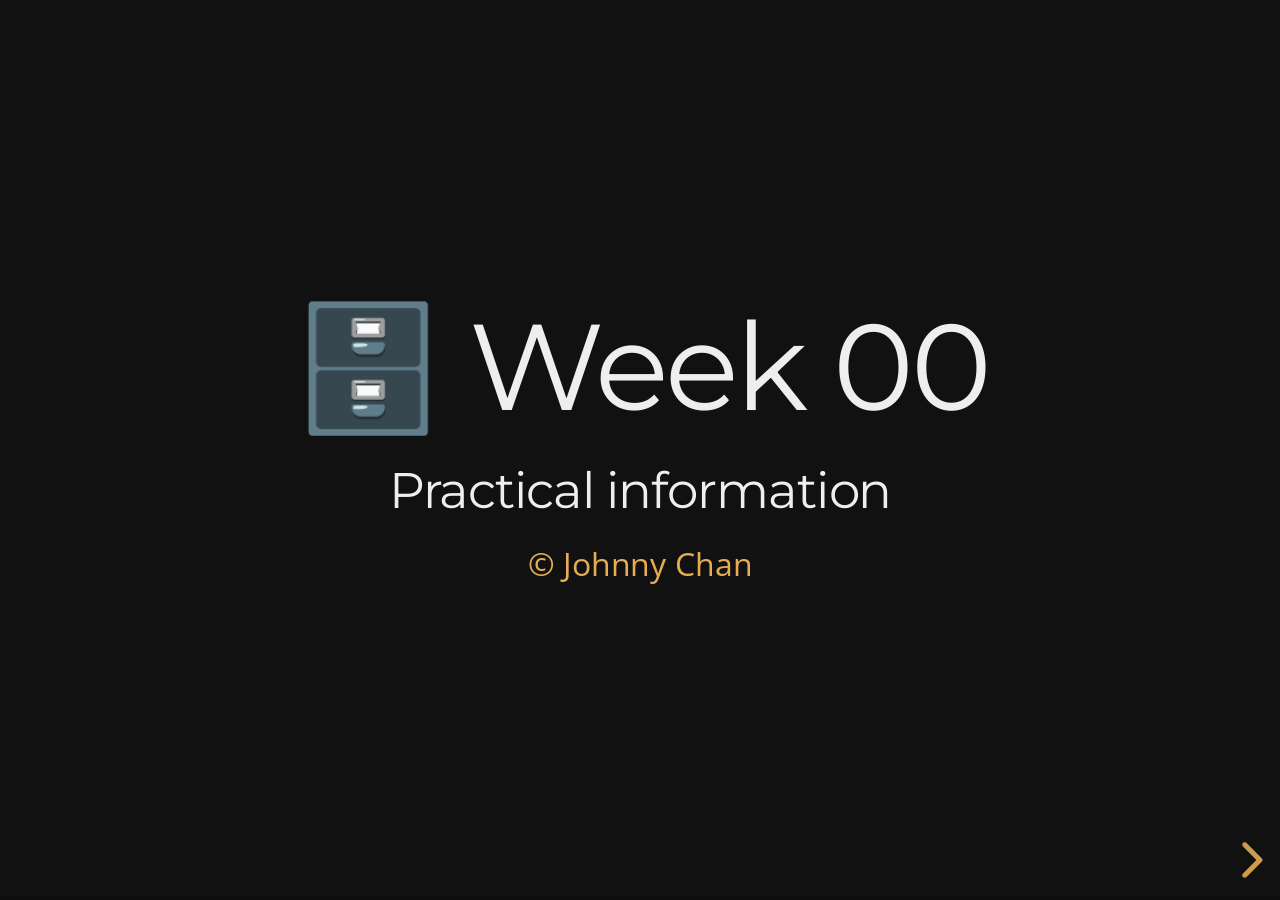
<file: week00/index.html>
<!doctype html>
<html lang="en">
    <head>
        <title>Week 00</title>
        <meta charset="utf-8" />
        <meta name="description" content="Presentation" />
        <meta name="author" content="Johnny Chan" />

        <meta name="apple-mobile-web-app-capable" content="yes" />
        <meta
            name="apple-mobile-web-app-status-bar-style"
            content="black-translucent"
        />
        <meta name="viewport" content="width=device-width, initial-scale=1.0" />

        <link rel="stylesheet" href="../dist/reset.css" />
        <link rel="stylesheet" href="../dist/reveal.css" />
        <link rel="stylesheet" href="../dist/theme/night.css" id="theme" />

        <!-- Theme used for syntax highlighting of code -->
        <link rel="stylesheet" href="../plugin/highlight/monokai.css" />

        <!-- Additional references -->
        <link rel="icon" href="../asset/image/icon.png" type="image/png" />
        <link rel="stylesheet" href="../asset/style/tweak.css" />
    </head>

    <body>
        <div class="reveal">
            <div class="slides">
                <section
                    data-markdown="week00.md"
                    data-separator="^\n\n\n"
                    data-separator-vertical="^\n\n"
                    data-separator-notes="^Note:"
                    data-charset="utf-8"
                ></section>
            </div>
        </div>

        <script src="../dist/reveal.js"></script>
        <script src="../plugin/zoom/zoom.js"></script>
        <script src="../plugin/notes/notes.js"></script>
        <script src="../plugin/search/search.js"></script>
        <script src="../plugin/markdown/markdown.js"></script>
        <script src="../plugin/highlight/highlight.js"></script>
        <script>
            Reveal.initialize({
                width: 1100,
                height: 800,
                controls: true,
                progress: true,
                center: true,
                hash: true,
                transition: "slide",

                plugins: [
                    RevealZoom,
                    RevealNotes,
                    RevealSearch,
                    RevealMarkdown,
                    RevealHighlight,
                ],
            });
        </script>
    </body>
</html>
</file>
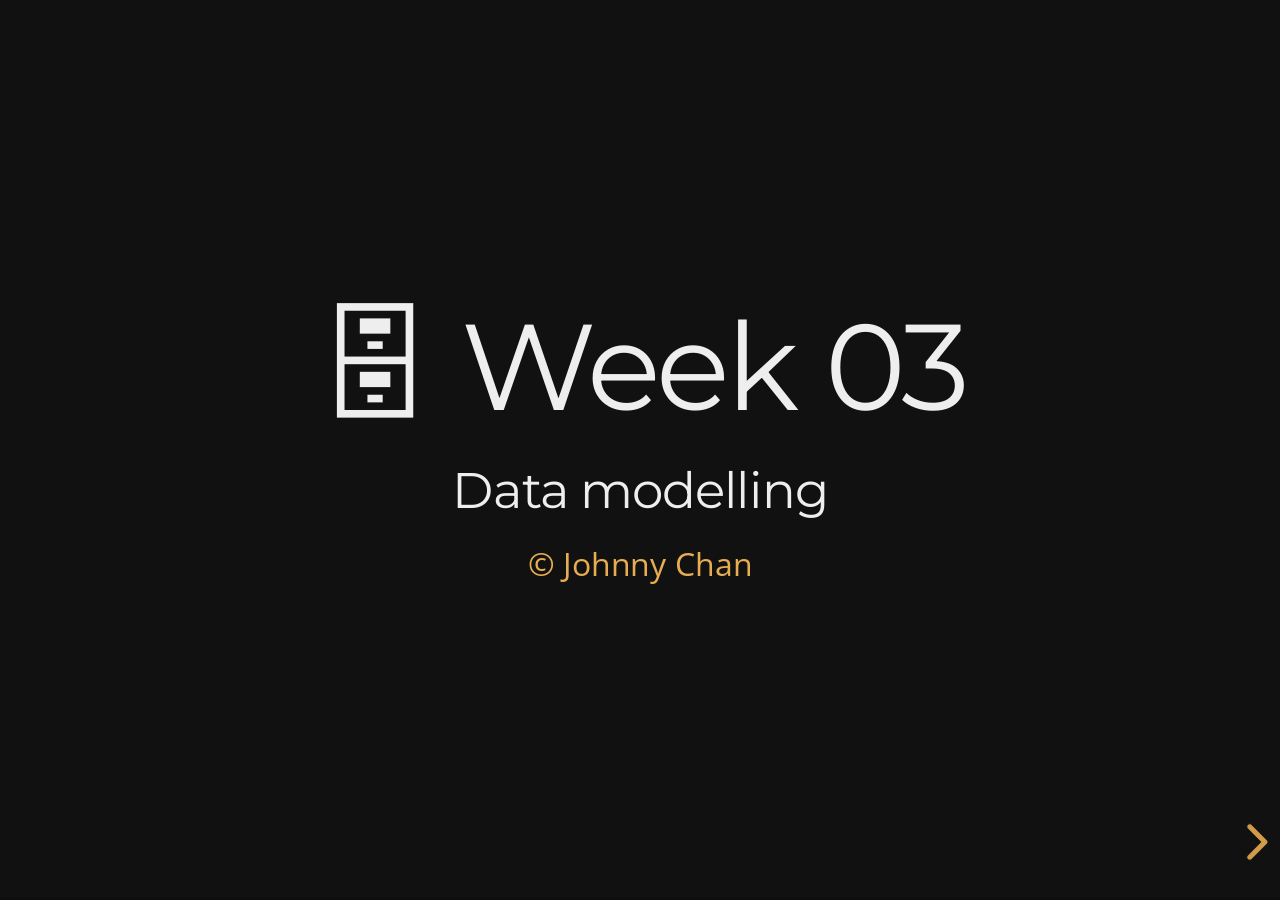
<file: week03/index.html>
<!doctype html>
<html lang="en">
    <head>
        <title>Week 03</title>
        <meta charset="utf-8" />
        <meta name="description" content="Presentation" />
        <meta name="author" content="Johnny Chan" />

        <meta name="apple-mobile-web-app-capable" content="yes" />
        <meta
            name="apple-mobile-web-app-status-bar-style"
            content="black-translucent"
        />
        <meta name="viewport" content="width=device-width, initial-scale=1.0" />

        <link rel="stylesheet" href="../dist/reset.css" />
        <link rel="stylesheet" href="../dist/reveal.css" />
        <link rel="stylesheet" href="../dist/theme/night.css" id="theme" />

        <!-- Theme used for syntax highlighting of code -->
        <link rel="stylesheet" href="../plugin/highlight/monokai.css" />

        <!-- Additional references -->
        <link rel="icon" href="../asset/image/icon.png" type="image/png" />
        <link rel="stylesheet" href="../asset/style/tweak.css" />
    </head>

    <body>
        <div class="reveal">
            <div class="slides">
                <section
                    data-markdown="week03.md"
                    data-separator="^\n\n\n"
                    data-separator-vertical="^\n\n"
                    data-separator-notes="^Note:"
                    data-charset="utf-8"
                ></section>
            </div>
        </div>

        <script src="../dist/reveal.js"></script>
        <script src="../plugin/zoom/zoom.js"></script>
        <script src="../plugin/notes/notes.js"></script>
        <script src="../plugin/search/search.js"></script>
        <script src="../plugin/markdown/markdown.js"></script>
        <script src="../plugin/highlight/highlight.js"></script>
        <script>
            Reveal.initialize({
                width: 1100,
                height: 800,
                controls: true,
                progress: true,
                center: true,
                hash: true,
                transition: "slide",

                plugins: [
                    RevealZoom,
                    RevealNotes,
                    RevealSearch,
                    RevealMarkdown,
                    RevealHighlight,
                ],
            });
        </script>
    </body>
</html>
</file>
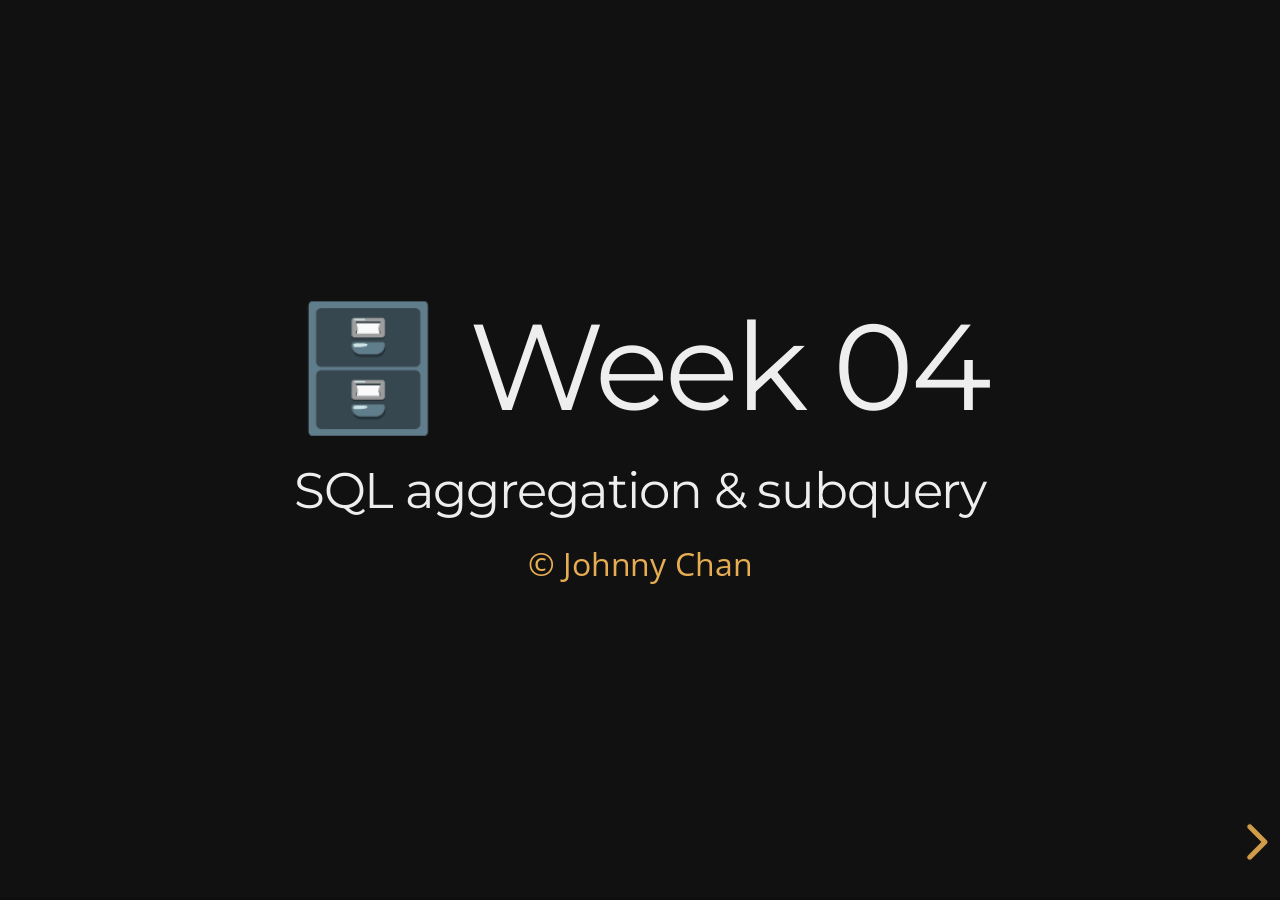
<file: week04/index.html>
<!doctype html>
<html lang="en">
    <head>
        <title>Week 04</title>
        <meta charset="utf-8" />
        <meta name="description" content="Presentation" />
        <meta name="author" content="Johnny Chan" />

        <meta name="apple-mobile-web-app-capable" content="yes" />
        <meta
            name="apple-mobile-web-app-status-bar-style"
            content="black-translucent"
        />
        <meta name="viewport" content="width=device-width, initial-scale=1.0" />

        <link rel="stylesheet" href="../dist/reset.css" />
        <link rel="stylesheet" href="../dist/reveal.css" />
        <link rel="stylesheet" href="../dist/theme/night.css" id="theme" />

        <!-- Theme used for syntax highlighting of code -->
        <link rel="stylesheet" href="../plugin/highlight/monokai.css" />

        <!-- Additional references -->
        <link rel="icon" href="../asset/image/icon.png" type="image/png" />
        <link rel="stylesheet" href="../asset/style/tweak.css" />
    </head>

    <body>
        <div class="reveal">
            <div class="slides">
                <section
                    data-markdown="week04.md"
                    data-separator="^\n\n\n"
                    data-separator-vertical="^\n\n"
                    data-separator-notes="^Note:"
                    data-charset="utf-8"
                ></section>
            </div>
        </div>

        <script src="../dist/reveal.js"></script>
        <script src="../plugin/zoom/zoom.js"></script>
        <script src="../plugin/notes/notes.js"></script>
        <script src="../plugin/search/search.js"></script>
        <script src="../plugin/markdown/markdown.js"></script>
        <script src="../plugin/highlight/highlight.js"></script>
        <script>
            Reveal.initialize({
                width: 1100,
                height: 800,
                controls: true,
                progress: true,
                center: true,
                hash: true,
                transition: "slide",

                plugins: [
                    RevealZoom,
                    RevealNotes,
                    RevealSearch,
                    RevealMarkdown,
                    RevealHighlight,
                ],
            });
        </script>
    </body>
</html>
</file>
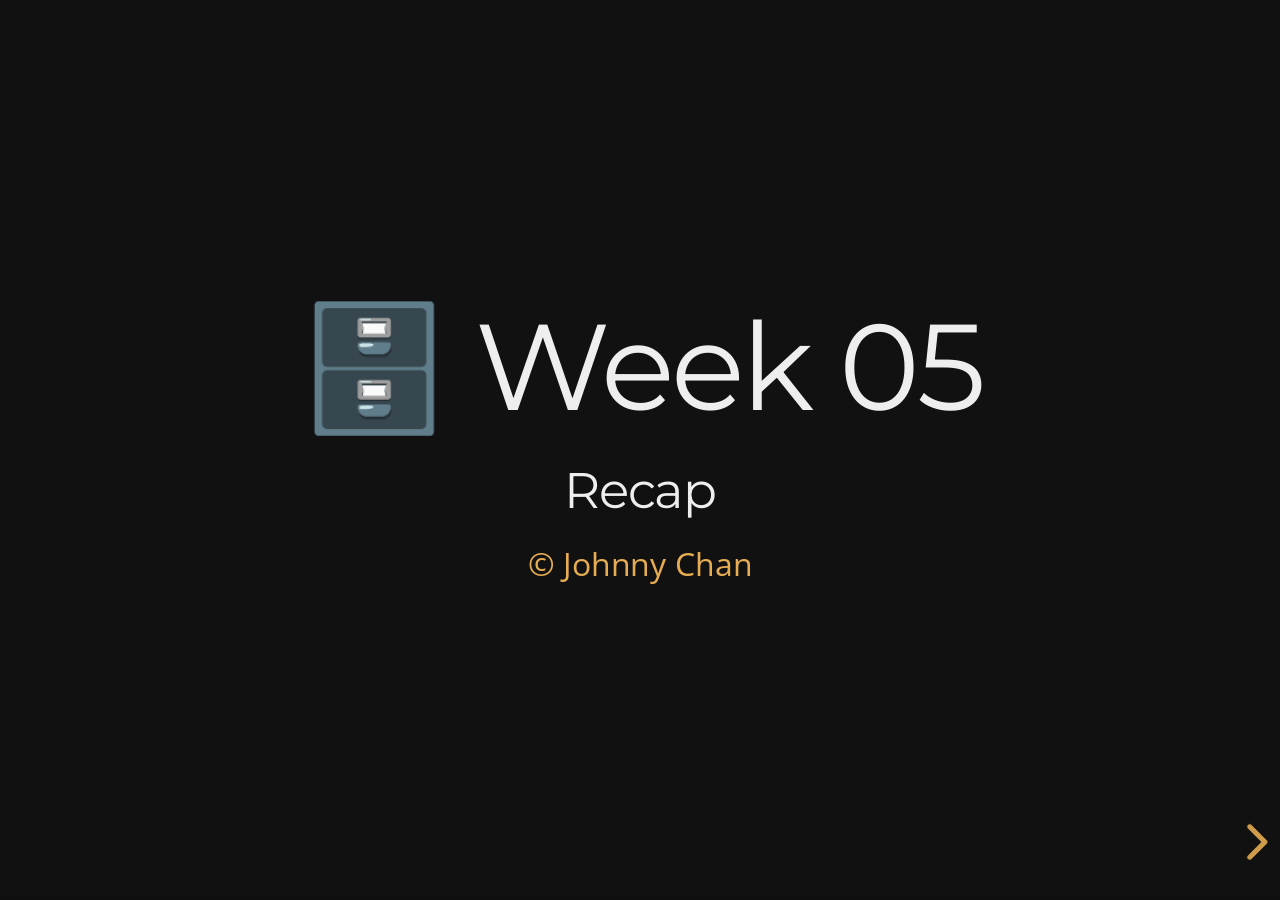
<file: week05/index.html>
<!doctype html>
<html lang="en">
    <head>
        <title>Week 05</title>
        <meta charset="utf-8" />
        <meta name="description" content="Presentation" />
        <meta name="author" content="Johnny Chan" />

        <meta name="apple-mobile-web-app-capable" content="yes" />
        <meta
            name="apple-mobile-web-app-status-bar-style"
            content="black-translucent"
        />
        <meta name="viewport" content="width=device-width, initial-scale=1.0" />

        <link rel="stylesheet" href="../dist/reset.css" />
        <link rel="stylesheet" href="../dist/reveal.css" />
        <link rel="stylesheet" href="../dist/theme/night.css" id="theme" />

        <!-- Theme used for syntax highlighting of code -->
        <link rel="stylesheet" href="../plugin/highlight/monokai.css" />

        <!-- Additional references -->
        <link rel="icon" href="../asset/image/icon.png" type="image/png" />
        <link rel="stylesheet" href="../asset/style/tweak.css" />
    </head>

    <body>
        <div class="reveal">
            <div class="slides">
                <section
                    data-markdown="week05.md"
                    data-separator="^\n\n\n"
                    data-separator-vertical="^\n\n"
                    data-separator-notes="^Note:"
                    data-charset="utf-8"
                ></section>
            </div>
        </div>

        <script src="../dist/reveal.js"></script>
        <script src="../plugin/zoom/zoom.js"></script>
        <script src="../plugin/notes/notes.js"></script>
        <script src="../plugin/search/search.js"></script>
        <script src="../plugin/markdown/markdown.js"></script>
        <script src="../plugin/highlight/highlight.js"></script>
        <script>
            Reveal.initialize({
                width: 1100,
                height: 800,
                controls: true,
                progress: true,
                center: true,
                hash: true,
                transition: "slide",

                plugins: [
                    RevealZoom,
                    RevealNotes,
                    RevealSearch,
                    RevealMarkdown,
                    RevealHighlight,
                ],
            });
        </script>
    </body>
</html>
</file>
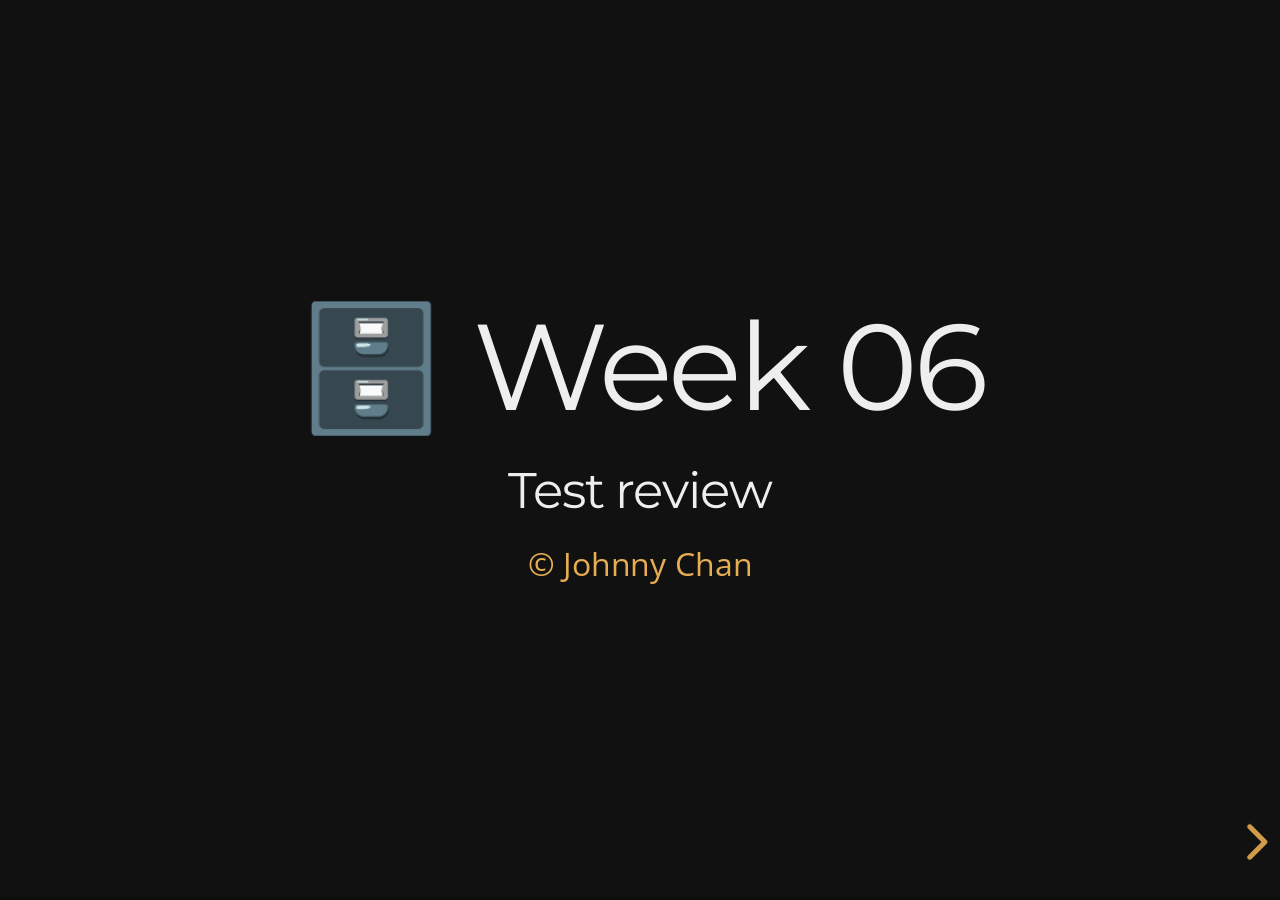
<file: week06/index.html>
<!doctype html>
<html lang="en">
    <head>
        <title>Week 06</title>
        <meta charset="utf-8" />
        <meta name="description" content="Presentation" />
        <meta name="author" content="Johnny Chan" />

        <meta name="apple-mobile-web-app-capable" content="yes" />
        <meta
            name="apple-mobile-web-app-status-bar-style"
            content="black-translucent"
        />
        <meta name="viewport" content="width=device-width, initial-scale=1.0" />

        <link rel="stylesheet" href="../dist/reset.css" />
        <link rel="stylesheet" href="../dist/reveal.css" />
        <link rel="stylesheet" href="../dist/theme/night.css" id="theme" />

        <!-- Theme used for syntax highlighting of code -->
        <link rel="stylesheet" href="../plugin/highlight/monokai.css" />

        <!-- Additional references -->
        <link rel="icon" href="../asset/image/icon.png" type="image/png" />
        <link rel="stylesheet" href="../asset/style/tweak.css" />
    </head>

    <body>
        <div class="reveal">
            <div class="slides">
                <section
                    data-markdown="week06.md"
                    data-separator="^\n\n\n"
                    data-separator-vertical="^\n\n"
                    data-separator-notes="^Note:"
                    data-charset="utf-8"
                ></section>
            </div>
        </div>

        <script src="../dist/reveal.js"></script>
        <script src="../plugin/zoom/zoom.js"></script>
        <script src="../plugin/notes/notes.js"></script>
        <script src="../plugin/search/search.js"></script>
        <script src="../plugin/markdown/markdown.js"></script>
        <script src="../plugin/highlight/highlight.js"></script>
        <script>
            Reveal.initialize({
                width: 1100,
                height: 800,
                controls: true,
                progress: true,
                center: true,
                hash: true,
                transition: "slide",

                plugins: [
                    RevealZoom,
                    RevealNotes,
                    RevealSearch,
                    RevealMarkdown,
                    RevealHighlight,
                ],
            });
        </script>
    </body>
</html>
</file>
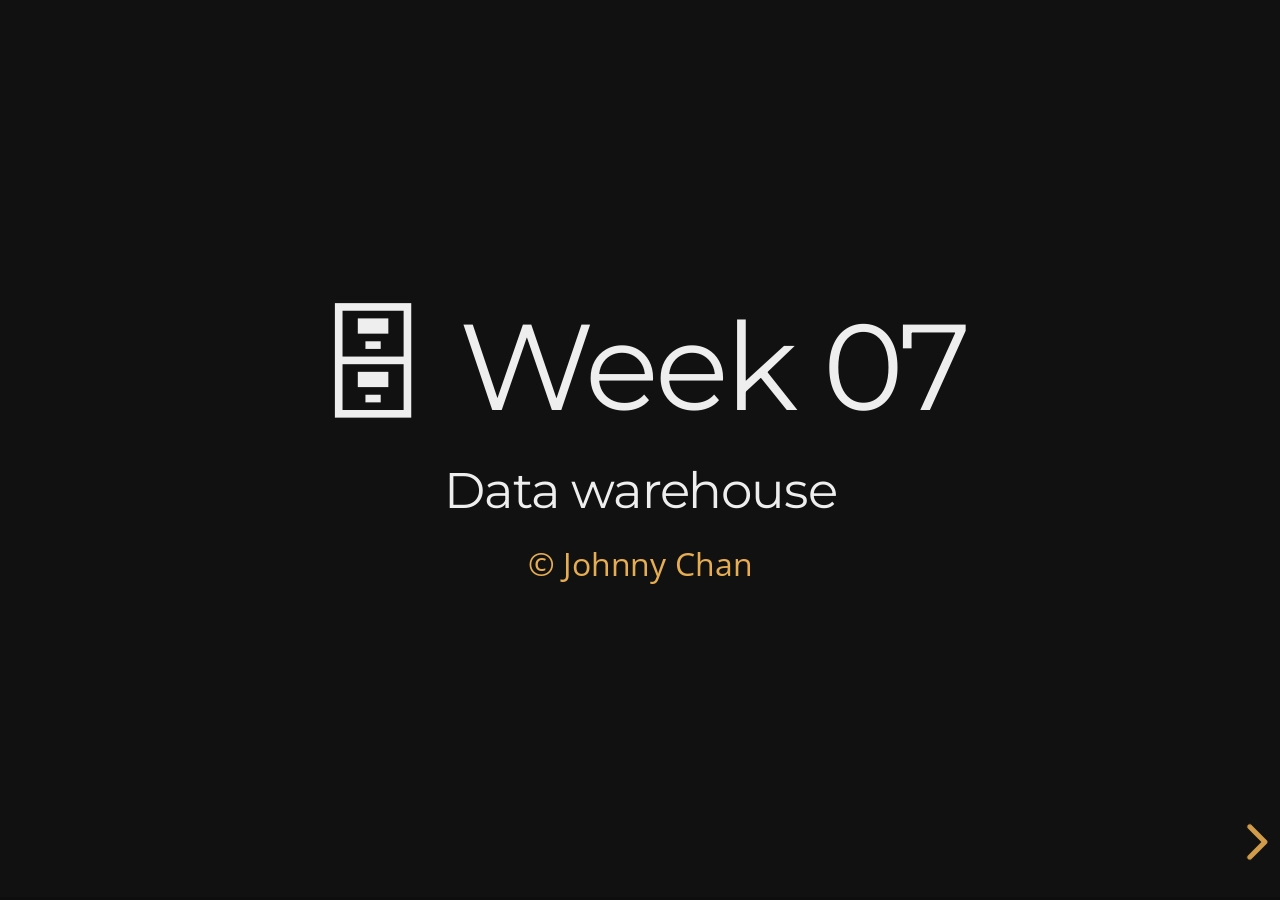
<file: week07/index.html>
<!doctype html>
<html lang="en">
    <head>
        <title>Week 07</title>
        <meta charset="utf-8" />
        <meta name="description" content="Presentation" />
        <meta name="author" content="Johnny Chan" />

        <meta name="apple-mobile-web-app-capable" content="yes" />
        <meta
            name="apple-mobile-web-app-status-bar-style"
            content="black-translucent"
        />
        <meta name="viewport" content="width=device-width, initial-scale=1.0" />

        <link rel="stylesheet" href="../dist/reset.css" />
        <link rel="stylesheet" href="../dist/reveal.css" />
        <link rel="stylesheet" href="../dist/theme/night.css" id="theme" />

        <!-- Theme used for syntax highlighting of code -->
        <link rel="stylesheet" href="../plugin/highlight/monokai.css" />

        <!-- Additional references -->
        <link rel="icon" href="../asset/image/database.png" type="image/png" />
        <link rel="stylesheet" href="../asset/style/tweak.css" />
    </head>

    <body>
        <div class="reveal">
            <div class="slides">
                <section
                    data-markdown="week07.md"
                    data-separator="^\n\n\n"
                    data-separator-vertical="^\n\n"
                    data-separator-notes="^Note:"
                    data-charset="utf-8"
                ></section>
            </div>
        </div>

        <script src="../dist/reveal.js"></script>
        <script src="../plugin/zoom/zoom.js"></script>
        <script src="../plugin/notes/notes.js"></script>
        <script src="../plugin/search/search.js"></script>
        <script src="../plugin/markdown/markdown.js"></script>
        <script src="../plugin/highlight/highlight.js"></script>
        <script>
            Reveal.initialize({
                width: 1100,
                height: 800,
                controls: true,
                progress: true,
                center: true,
                hash: true,
                transition: "slide",

                plugins: [
                    RevealZoom,
                    RevealNotes,
                    RevealSearch,
                    RevealMarkdown,
                    RevealHighlight,
                ],
            });
        </script>
    </body>
</html>
</file>
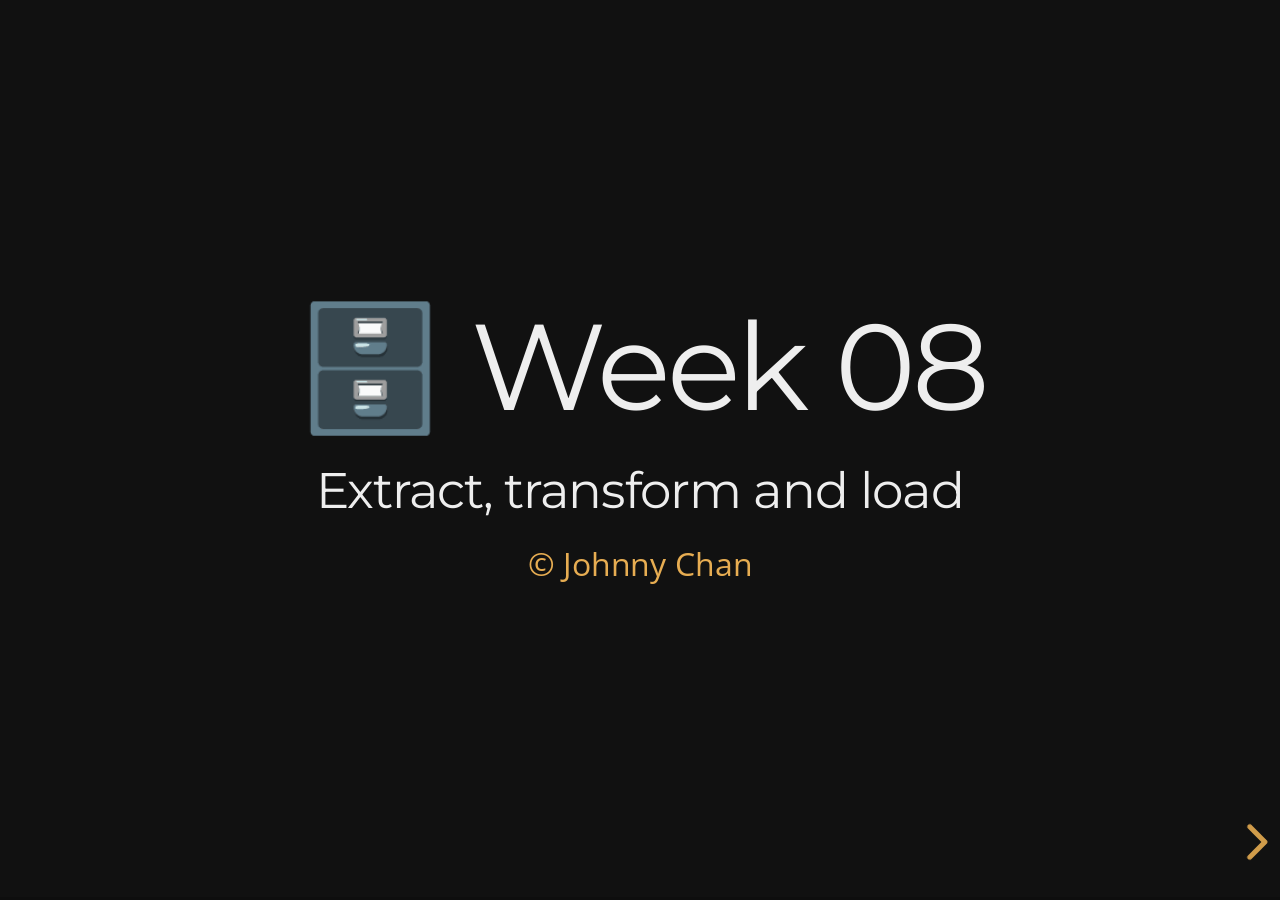
<file: week08/index.html>
<!doctype html>
<html lang="en">
    <head>
        <title>Week 08</title>
        <meta charset="utf-8" />
        <meta name="description" content="Presentation" />
        <meta name="author" content="Johnny Chan" />

        <meta name="apple-mobile-web-app-capable" content="yes" />
        <meta
            name="apple-mobile-web-app-status-bar-style"
            content="black-translucent"
        />
        <meta name="viewport" content="width=device-width, initial-scale=1.0" />

        <link rel="stylesheet" href="../dist/reset.css" />
        <link rel="stylesheet" href="../dist/reveal.css" />
        <link rel="stylesheet" href="../dist/theme/night.css" id="theme" />

        <!-- Theme used for syntax highlighting of code -->
        <link rel="stylesheet" href="../plugin/highlight/monokai.css" />

        <!-- Additional references -->
        <link rel="icon" href="../asset/image/icon.png" type="image/png" />
        <link rel="stylesheet" href="../asset/style/tweak.css" />
    </head>

    <body>
        <div class="reveal">
            <div class="slides">
                <section
                    data-markdown="week08.md"
                    data-separator="^\n\n\n"
                    data-separator-vertical="^\n\n"
                    data-separator-notes="^Note:"
                    data-charset="utf-8"
                ></section>
            </div>
        </div>

        <script src="../dist/reveal.js"></script>
        <script src="../plugin/zoom/zoom.js"></script>
        <script src="../plugin/notes/notes.js"></script>
        <script src="../plugin/search/search.js"></script>
        <script src="../plugin/markdown/markdown.js"></script>
        <script src="../plugin/highlight/highlight.js"></script>
        <script>
            Reveal.initialize({
                width: 1100,
                height: 800,
                controls: true,
                progress: true,
                center: true,
                hash: true,
                transition: "slide",

                plugins: [
                    RevealZoom,
                    RevealNotes,
                    RevealSearch,
                    RevealMarkdown,
                    RevealHighlight,
                ],
            });
        </script>
    </body>
</html>
</file>
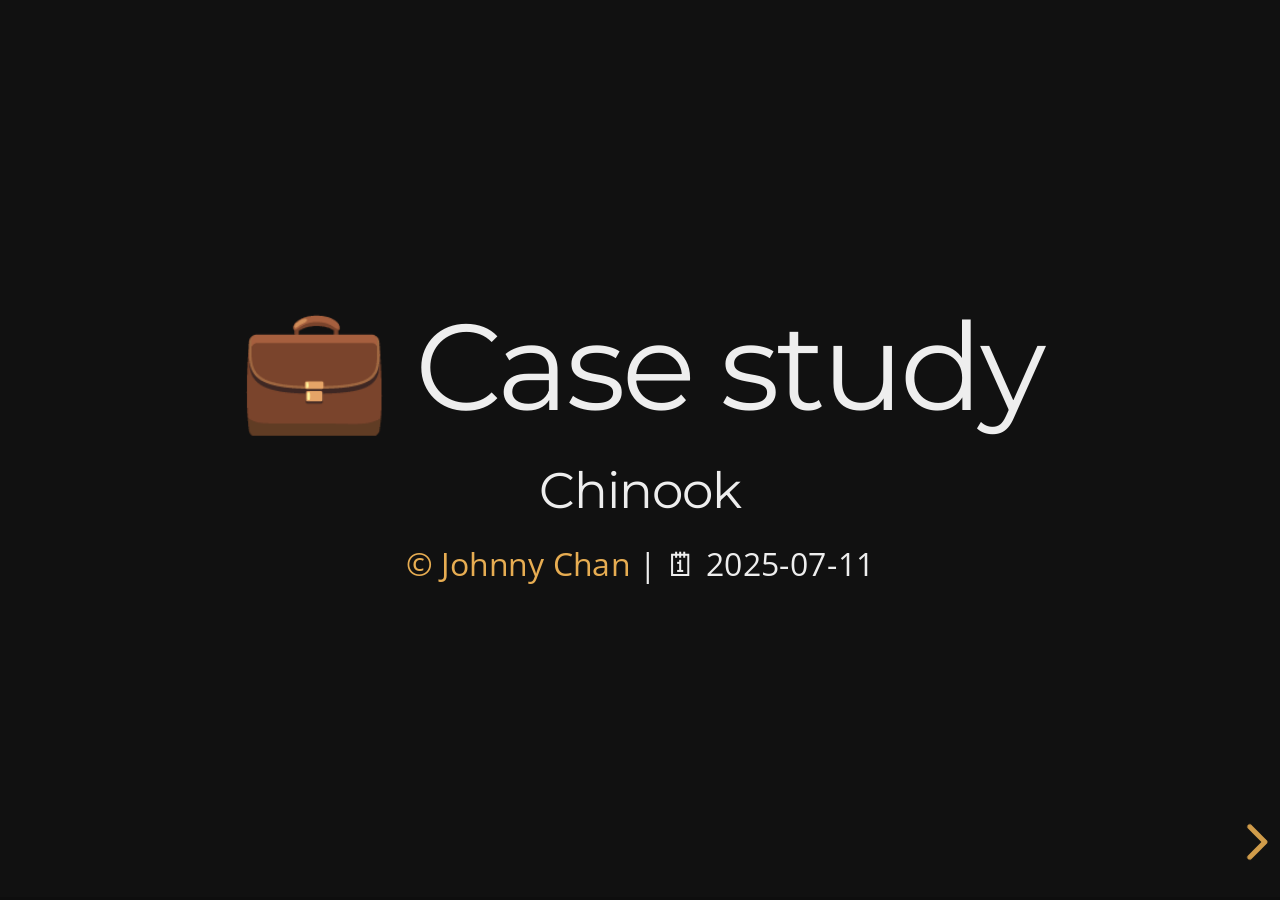
<file: case/chinook.html>
<!doctype html>
<html lang="en">
	<head>
		<title>Chinook</title>
		<meta charset="utf-8">
		<meta name="description" content="Presentation">
		<meta name="author" content="Johnny Chan">

		<meta name="apple-mobile-web-app-capable" content="yes">
		<meta name="apple-mobile-web-app-status-bar-style" content="black-translucent">
		<meta name="viewport" content="width=device-width, initial-scale=1.0">

		<link rel="stylesheet" href="../dist/reset.css">
		<link rel="stylesheet" href="../dist/reveal.css">
		<link rel="stylesheet" href="../dist/theme/night.css" id="theme">

		<!-- Theme used for syntax highlighting of code -->
		<link rel="stylesheet" href="../plugin/highlight/monokai.css">

		<!-- Additional references -->
		<link rel="icon" href="../asset/image/bulb.png" type="image/png">
		<link rel="stylesheet" href="../asset/style/tweak.css">

	</head>

	<body>
		<div class="reveal">
			<div class="slides">
				<section data-markdown="chinook.md"
         				 data-separator="^\n\n\n"
         				 data-separator-vertical="^\n\n"
         				 data-separator-notes="^Note:"
								 data-charset="utf-8">
			 	</section>
			</div>
		</div>

		<script src="../dist/reveal.js"></script>
		<script src="../plugin/zoom/zoom.js"></script>
		<script src="../plugin/notes/notes.js"></script>
		<script src="../plugin/search/search.js"></script>
		<script src="../plugin/markdown/markdown.js"></script>
		<script src="../plugin/highlight/highlight.js"></script>
		<script>

			// Also available as an ES module, see:
			// https://revealjs.com/initialization/
			Reveal.initialize({
				width: 1100,
				height: 800,
				controls: true,
				progress: true,
				center: true,
				hash: true,
				transition: "slide",

				// Learn about plugins: https://revealjs.com/plugins/
				plugins: [ RevealZoom, RevealNotes, RevealSearch, RevealMarkdown, RevealHighlight ]
			});

		</script>

	</body>
</html>
</file>
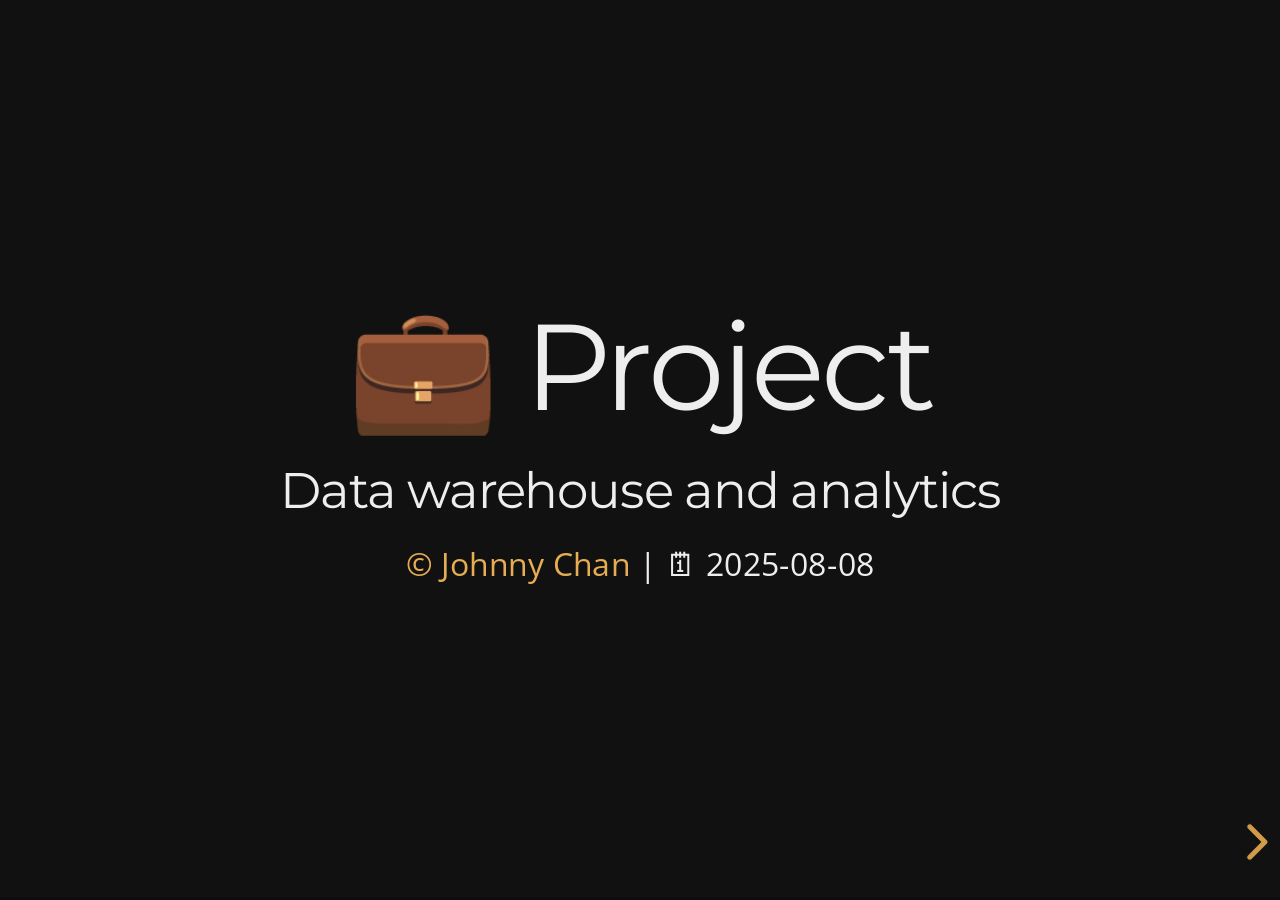
<file: case/project.html>
<!doctype html>
<html lang="en">
	<head>
		<title>Project</title>
		<meta charset="utf-8">
		<meta name="description" content="Presentation">
		<meta name="author" content="Johnny Chan">

		<meta name="apple-mobile-web-app-capable" content="yes">
		<meta name="apple-mobile-web-app-status-bar-style" content="black-translucent">
		<meta name="viewport" content="width=device-width, initial-scale=1.0">

		<link rel="stylesheet" href="../dist/reset.css">
		<link rel="stylesheet" href="../dist/reveal.css">
		<link rel="stylesheet" href="../dist/theme/night.css" id="theme">

		<!-- Theme used for syntax highlighting of code -->
		<link rel="stylesheet" href="../plugin/highlight/monokai.css">

		<!-- Additional references -->
		<link rel="icon" href="../asset/image/bulb.png" type="image/png">
		<link rel="stylesheet" href="../asset/style/tweak.css">

	</head>

	<body>
		<div class="reveal">
			<div class="slides">
				<section data-markdown="project.md"
         				 data-separator="^\n\n\n"
         				 data-separator-vertical="^\n\n"
         				 data-separator-notes="^Note:"
								 data-charset="utf-8">
			 	</section>
			</div>
		</div>

		<script src="../dist/reveal.js"></script>
		<script src="../plugin/zoom/zoom.js"></script>
		<script src="../plugin/notes/notes.js"></script>
		<script src="../plugin/search/search.js"></script>
		<script src="../plugin/markdown/markdown.js"></script>
		<script src="../plugin/highlight/highlight.js"></script>
		<script>

			// Also available as an ES module, see:
			// https://revealjs.com/initialization/
			Reveal.initialize({
				width: 1100,
				height: 800,
				controls: true,
				progress: true,
				center: true,
				hash: true,
				transition: "slide",

				// Learn about plugins: https://revealjs.com/plugins/
				plugins: [ RevealZoom, RevealNotes, RevealSearch, RevealMarkdown, RevealHighlight ]
			});

		</script>

	</body>
</html>
</file>
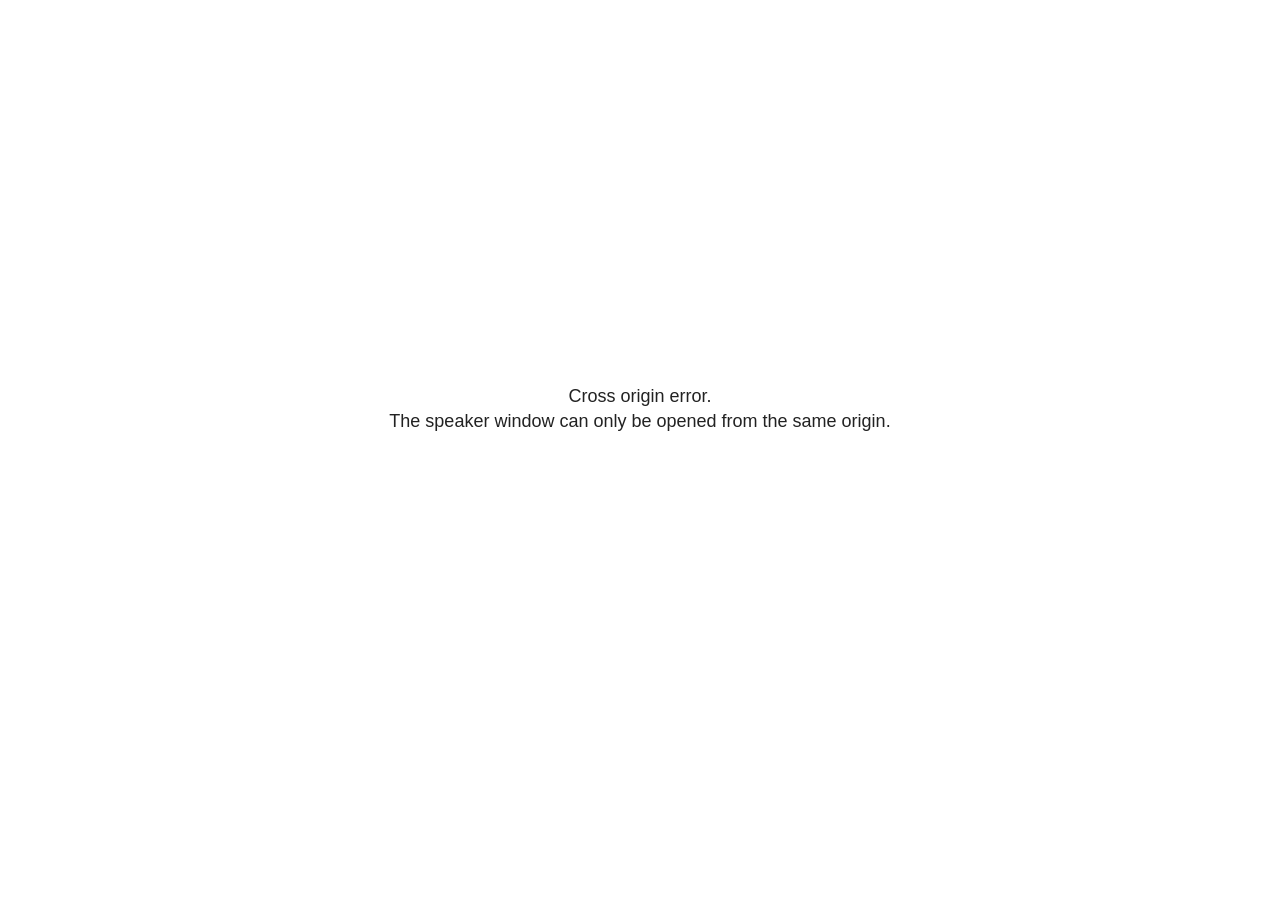
<file: plugin/notes/speaker-view.html>
<!--
	NOTE: You need to build the notes plugin after making changes to this file.
-->
<html lang="en">
	<head>
		<meta charset="utf-8">

		<title>reveal.js - Speaker View</title>

		<style>
			body {
				font-family: Helvetica;
				font-size: 18px;
			}

			#current-slide,
			#upcoming-slide,
			#speaker-controls {
				padding: 6px;
				box-sizing: border-box;
				-moz-box-sizing: border-box;
			}

			#current-slide iframe,
			#upcoming-slide iframe {
				width: 100%;
				height: 100%;
				border: 1px solid #ddd;
			}

			#current-slide .label,
			#upcoming-slide .label {
				position: absolute;
				top: 10px;
				left: 10px;
				z-index: 2;
			}

			#connection-status {
				position: absolute;
				top: 0;
				left: 0;
				width: 100%;
				height: 100%;
				z-index: 20;
				padding: 30% 20% 20% 20%;
				font-size: 18px;
				color: #222;
				background: #fff;
				text-align: center;
				box-sizing: border-box;
				line-height: 1.4;
			}

			.overlay-element {
				height: 34px;
				line-height: 34px;
				padding: 0 10px;
				text-shadow: none;
				background: rgba( 220, 220, 220, 0.8 );
				color: #222;
				font-size: 14px;
			}

			.overlay-element.interactive:hover {
				background: rgba( 220, 220, 220, 1 );
			}

			#current-slide {
				position: absolute;
				width: 60%;
				height: 100%;
				top: 0;
				left: 0;
				padding-right: 0;
			}

			#upcoming-slide {
				position: absolute;
				width: 40%;
				height: 40%;
				right: 0;
				top: 0;
			}

			/* Speaker controls */
			#speaker-controls {
				position: absolute;
				top: 40%;
				right: 0;
				width: 40%;
				height: 60%;
				overflow: auto;
				font-size: 18px;
			}

				.speaker-controls-time.hidden,
				.speaker-controls-notes.hidden {
					display: none;
				}

				.speaker-controls-time .label,
				.speaker-controls-pace .label,
				.speaker-controls-notes .label {
					text-transform: uppercase;
					font-weight: normal;
					font-size: 0.66em;
					color: #666;
					margin: 0;
				}

				.speaker-controls-time, .speaker-controls-pace {
					border-bottom: 1px solid rgba( 200, 200, 200, 0.5 );
					margin-bottom: 10px;
					padding: 10px 16px;
					padding-bottom: 20px;
					cursor: pointer;
				}

				.speaker-controls-time .reset-button {
					opacity: 0;
					float: right;
					color: #666;
					text-decoration: none;
				}
				.speaker-controls-time:hover .reset-button {
					opacity: 1;
				}

				.speaker-controls-time .timer,
				.speaker-controls-time .clock {
					width: 50%;
				}

				.speaker-controls-time .timer,
				.speaker-controls-time .clock,
				.speaker-controls-time .pacing .hours-value,
				.speaker-controls-time .pacing .minutes-value,
				.speaker-controls-time .pacing .seconds-value {
					font-size: 1.9em;
				}

				.speaker-controls-time .timer {
					float: left;
				}

				.speaker-controls-time .clock {
					float: right;
					text-align: right;
				}

				.speaker-controls-time span.mute {
					opacity: 0.3;
				}

				.speaker-controls-time .pacing-title {
					margin-top: 5px;
				}

				.speaker-controls-time .pacing.ahead {
					color: blue;
				}

				.speaker-controls-time .pacing.on-track {
					color: green;
				}

				.speaker-controls-time .pacing.behind {
					color: red;
				}

				.speaker-controls-notes {
					padding: 10px 16px;
				}

				.speaker-controls-notes .value {
					margin-top: 5px;
					line-height: 1.4;
					font-size: 1.2em;
				}

			/* Layout selector */
			#speaker-layout {
				position: absolute;
				top: 10px;
				right: 10px;
				color: #222;
				z-index: 10;
			}
				#speaker-layout select {
					position: absolute;
					width: 100%;
					height: 100%;
					top: 0;
					left: 0;
					border: 0;
					box-shadow: 0;
					cursor: pointer;
					opacity: 0;

					font-size: 1em;
					background-color: transparent;

					-moz-appearance: none;
					-webkit-appearance: none;
					-webkit-tap-highlight-color: rgba(0, 0, 0, 0);
				}

				#speaker-layout select:focus {
					outline: none;
					box-shadow: none;
				}

			.clear {
				clear: both;
			}

			/* Speaker layout: Wide */
			body[data-speaker-layout="wide"] #current-slide,
			body[data-speaker-layout="wide"] #upcoming-slide {
				width: 50%;
				height: 45%;
				padding: 6px;
			}

			body[data-speaker-layout="wide"] #current-slide {
				top: 0;
				left: 0;
			}

			body[data-speaker-layout="wide"] #upcoming-slide {
				top: 0;
				left: 50%;
			}

			body[data-speaker-layout="wide"] #speaker-controls {
				top: 45%;
				left: 0;
				width: 100%;
				height: 50%;
				font-size: 1.25em;
			}

			/* Speaker layout: Tall */
			body[data-speaker-layout="tall"] #current-slide,
			body[data-speaker-layout="tall"] #upcoming-slide {
				width: 45%;
				height: 50%;
				padding: 6px;
			}

			body[data-speaker-layout="tall"] #current-slide {
				top: 0;
				left: 0;
			}

			body[data-speaker-layout="tall"] #upcoming-slide {
				top: 50%;
				left: 0;
			}

			body[data-speaker-layout="tall"] #speaker-controls {
				padding-top: 40px;
				top: 0;
				left: 45%;
				width: 55%;
				height: 100%;
				font-size: 1.25em;
			}

			/* Speaker layout: Notes only */
			body[data-speaker-layout="notes-only"] #current-slide,
			body[data-speaker-layout="notes-only"] #upcoming-slide {
				display: none;
			}

			body[data-speaker-layout="notes-only"] #speaker-controls {
				padding-top: 40px;
				top: 0;
				left: 0;
				width: 100%;
				height: 100%;
				font-size: 1.25em;
			}

			@media screen and (max-width: 1080px) {
				body[data-speaker-layout="default"] #speaker-controls {
					font-size: 16px;
				}
			}

			@media screen and (max-width: 900px) {
				body[data-speaker-layout="default"] #speaker-controls {
					font-size: 14px;
				}
			}

			@media screen and (max-width: 800px) {
				body[data-speaker-layout="default"] #speaker-controls {
					font-size: 12px;
				}
			}

		</style>
	</head>

	<body>

		<div id="connection-status">Loading speaker view...</div>

		<div id="current-slide"></div>
		<div id="upcoming-slide"><span class="overlay-element label">Upcoming</span></div>
		<div id="speaker-controls">
			<div class="speaker-controls-time">
				<h4 class="label">Time <span class="reset-button">Click to Reset</span></h4>
				<div class="clock">
					<span class="clock-value">0:00 AM</span>
				</div>
				<div class="timer">
					<span class="hours-value">00</span><span class="minutes-value">:00</span><span class="seconds-value">:00</span>
				</div>
				<div class="clear"></div>

				<h4 class="label pacing-title" style="display: none">Pacing – Time to finish current slide</h4>
				<div class="pacing" style="display: none">
					<span class="hours-value">00</span><span class="minutes-value">:00</span><span class="seconds-value">:00</span>
				</div>
			</div>

			<div class="speaker-controls-notes hidden">
				<h4 class="label">Notes</h4>
				<div class="value"></div>
			</div>
		</div>
		<div id="speaker-layout" class="overlay-element interactive">
			<span class="speaker-layout-label"></span>
			<select class="speaker-layout-dropdown"></select>
		</div>

		<script>

			(function() {

				var notes,
					notesValue,
					currentState,
					currentSlide,
					upcomingSlide,
					layoutLabel,
					layoutDropdown,
					pendingCalls = {},
					lastRevealApiCallId = 0,
					connected = false

				var connectionStatus = document.querySelector( '#connection-status' );

				var SPEAKER_LAYOUTS = {
					'default': 'Default',
					'wide': 'Wide',
					'tall': 'Tall',
					'notes-only': 'Notes only'
				};

				setupLayout();

				let openerOrigin;

				try {
					openerOrigin = window.opener.location.origin;
				}
				catch ( error ) { console.warn( error ) }

				// In order to prevent XSS, the speaker view will only run if its
				// opener has the same origin as itself
				if( window.location.origin !== openerOrigin ) {
					connectionStatus.innerHTML = 'Cross origin error.<br>The speaker window can only be opened from the same origin.';
					return;
				}

				var connectionTimeout = setTimeout( function() {
					connectionStatus.innerHTML = 'Error connecting to main window.<br>Please try closing and reopening the speaker view.';
				}, 5000 );

				window.addEventListener( 'message', function( event ) {

					// Validate the origin of all messages to avoid parsing messages
					// that aren't meant for us. Ignore when running off file:// so
					// that the speaker view continues to work without a web server.
					if( window.location.origin !== event.origin && window.location.origin !== 'file://' ) {
						return
					}

					clearTimeout( connectionTimeout );
					connectionStatus.style.display = 'none';

					var data = JSON.parse( event.data );

					// The overview mode is only useful to the reveal.js instance
					// where navigation occurs so we don't sync it
					if( data.state ) delete data.state.overview;

					// Messages sent by the notes plugin inside of the main window
					if( data && data.namespace === 'reveal-notes' ) {
						if( data.type === 'connect' ) {
							handleConnectMessage( data );
						}
						else if( data.type === 'state' ) {
							handleStateMessage( data );
						}
						else if( data.type === 'return' ) {
							pendingCalls[data.callId](data.result);
							delete pendingCalls[data.callId];
						}
					}
					// Messages sent by the reveal.js inside of the current slide preview
					else if( data && data.namespace === 'reveal' ) {
						const supportedEvents = [
							'slidechanged',
							'fragmentshown',
							'fragmenthidden',
							'paused',
							'resumed',
							'previewiframe',
							'previewimage',
							'previewvideo',
							'closeoverlay'
						];

						if( /ready/.test( data.eventName ) ) {
							// Send a message back to notify that the handshake is complete
							window.opener.postMessage( JSON.stringify({ namespace: 'reveal-notes', type: 'connected'} ), '*' );
						}
						else if( supportedEvents.includes( data.eventName ) && currentState !== JSON.stringify( data.state ) ) {
							dispatchStateToMainWindow( data.state );
						}
					}

				} );

				/**
				 * Updates the presentation in the main window to match the state
				 * of the presentation in the notes window.
				 */
				const dispatchStateToMainWindow = debounce(( state ) => {
					window.opener.postMessage( JSON.stringify({ method: 'setState', args: [ state ]} ), '*' );
				}, 500);

				/**
				 * Asynchronously calls the Reveal.js API of the main frame.
				 */
				function callRevealApi( methodName, methodArguments, callback ) {

					var callId = ++lastRevealApiCallId;
					pendingCalls[callId] = callback;
					window.opener.postMessage( JSON.stringify( {
						namespace: 'reveal-notes',
						type: 'call',
						callId: callId,
						methodName: methodName,
						arguments: methodArguments
					} ), '*' );

				}

				/**
				 * Called when the main window is trying to establish a
				 * connection.
				 */
				function handleConnectMessage( data ) {

					if( connected === false ) {
						connected = true;

						setupIframes( data );
						setupKeyboard();
						setupNotes();
						setupTimer();
						setupHeartbeat();
					}

				}

				/**
				 * Called when the main window sends an updated state.
				 */
				function handleStateMessage( data ) {

					// Store the most recently set state to avoid circular loops
					// applying the same state
					currentState = JSON.stringify( data.state );

					// No need for updating the notes in case of fragment changes
					if ( data.notes ) {
						notes.classList.remove( 'hidden' );
						notesValue.style.whiteSpace = data.whitespace;
						if( data.markdown ) {
							notesValue.innerHTML = marked( data.notes );
						}
						else {
							notesValue.innerHTML = data.notes;
						}
					}
					else {
						notes.classList.add( 'hidden' );
					}

					// Don't show lightboxes in the upcoming slide
					const { previewVideo, previewImage, previewIframe, ...upcomingState } = data.state;

					// Update the note slides
					currentSlide.contentWindow.postMessage( JSON.stringify({ method: 'setState', args: [ data.state ] }), '*' );
					upcomingSlide.contentWindow.postMessage( JSON.stringify({ method: 'setState', args: [ upcomingState ] }), '*' );
					upcomingSlide.contentWindow.postMessage( JSON.stringify({ method: 'next' }), '*' );

				}

				// Limit to max one state update per X ms
				handleStateMessage = debounce( handleStateMessage, 200 );

				/**
				 * Forward keyboard events to the current slide window.
				 * This enables keyboard events to work even if focus
				 * isn't set on the current slide iframe.
				 *
				 * Block F5 default handling, it reloads and disconnects
				 * the speaker notes window.
				 */
				function setupKeyboard() {

					document.addEventListener( 'keydown', function( event ) {
						if( event.keyCode === 116 || ( event.metaKey && event.keyCode === 82 ) ) {
							event.preventDefault();
							return false;
						}
						currentSlide.contentWindow.postMessage( JSON.stringify({ method: 'triggerKey', args: [ event.keyCode ] }), '*' );
					} );

				}

				/**
				 * Creates the preview iframes.
				 */
				function setupIframes( data ) {

					var params = [
						'receiver',
						'progress=false',
						'history=false',
						'transition=none',
						'autoSlide=0',
						'backgroundTransition=none'
					].join( '&' );

					var urlSeparator = /\?/.test(data.url) ? '&' : '?';
					var hash = '#/' + data.state.indexh + '/' + data.state.indexv;
					var currentURL = data.url + urlSeparator + params + '&scrollActivationWidth=false&postMessageEvents=true' + hash;
					var upcomingURL = data.url + urlSeparator + params + '&scrollActivationWidth=false&controls=false' + hash;

					currentSlide = document.createElement( 'iframe' );
					currentSlide.setAttribute( 'width', 1280 );
					currentSlide.setAttribute( 'height', 1024 );
					currentSlide.setAttribute( 'src', currentURL );
					document.querySelector( '#current-slide' ).appendChild( currentSlide );

					upcomingSlide = document.createElement( 'iframe' );
					upcomingSlide.setAttribute( 'width', 640 );
					upcomingSlide.setAttribute( 'height', 512 );
					upcomingSlide.setAttribute( 'src', upcomingURL );
					document.querySelector( '#upcoming-slide' ).appendChild( upcomingSlide );

				}

				/**
				 * Setup the notes UI.
				 */
				function setupNotes() {

					notes = document.querySelector( '.speaker-controls-notes' );
					notesValue = document.querySelector( '.speaker-controls-notes .value' );

				}

				/**
				 * We send out a heartbeat at all times to ensure we can
				 * reconnect with the main presentation window after reloads.
				 */
				function setupHeartbeat() {

					setInterval( () => {
						window.opener.postMessage( JSON.stringify({ namespace: 'reveal-notes', type: 'heartbeat'} ), '*' );
					}, 1000 );

				}

				function getTimings( callback ) {

					callRevealApi( 'getSlidesAttributes', [], function ( slideAttributes ) {
						callRevealApi( 'getConfig', [], function ( config ) {
							var totalTime = config.totalTime;
							var minTimePerSlide = config.minimumTimePerSlide || 0;
							var defaultTiming = config.defaultTiming;
							if ((defaultTiming == null) && (totalTime == null)) {
								callback(null);
								return;
							}
							// Setting totalTime overrides defaultTiming
							if (totalTime) {
								defaultTiming = 0;
							}
							var timings = [];
							for ( var i in slideAttributes ) {
								var slide = slideAttributes[ i ];
								var timing = defaultTiming;
								if( slide.hasOwnProperty( 'data-timing' )) {
									var t = slide[ 'data-timing' ];
									timing = parseInt(t);
									if( isNaN(timing) ) {
										console.warn("Could not parse timing '" + t + "' of slide " + i + "; using default of " + defaultTiming);
										timing = defaultTiming;
									}
								}
								timings.push(timing);
							}
							if ( totalTime ) {
								// After we've allocated time to individual slides, we summarize it and
								// subtract it from the total time
								var remainingTime = totalTime - timings.reduce( function(a, b) { return a + b; }, 0 );
								// The remaining time is divided by the number of slides that have 0 seconds
								// allocated at the moment, giving the average time-per-slide on the remaining slides
								var remainingSlides = (timings.filter( function(x) { return x == 0 }) ).length
								var timePerSlide = Math.round( remainingTime / remainingSlides, 0 )
								// And now we replace every zero-value timing with that average
								timings = timings.map( function(x) { return (x==0 ? timePerSlide : x) } );
							}
							var slidesUnderMinimum = timings.filter( function(x) { return (x < minTimePerSlide) } ).length
							if ( slidesUnderMinimum ) {
								message = "The pacing time for " + slidesUnderMinimum + " slide(s) is under the configured minimum of " + minTimePerSlide + " seconds. Check the data-timing attribute on individual slides, or consider increasing the totalTime or minimumTimePerSlide configuration options (or removing some slides).";
								alert(message);
							}
							callback( timings );
						} );
					} );

				}

				/**
				 * Return the number of seconds allocated for presenting
				 * all slides up to and including this one.
				 */
				function getTimeAllocated( timings, callback ) {

					callRevealApi( 'getSlidePastCount', [], function ( currentSlide ) {
						var allocated = 0;
						for (var i in timings.slice(0, currentSlide + 1)) {
							allocated += timings[i];
						}
						callback( allocated );
					} );

				}

				/**
				 * Create the timer and clock and start updating them
				 * at an interval.
				 */
				function setupTimer() {

					var start = new Date(),
					timeEl = document.querySelector( '.speaker-controls-time' ),
					clockEl = timeEl.querySelector( '.clock-value' ),
					hoursEl = timeEl.querySelector( '.hours-value' ),
					minutesEl = timeEl.querySelector( '.minutes-value' ),
					secondsEl = timeEl.querySelector( '.seconds-value' ),
					pacingTitleEl = timeEl.querySelector( '.pacing-title' ),
					pacingEl = timeEl.querySelector( '.pacing' ),
					pacingHoursEl = pacingEl.querySelector( '.hours-value' ),
					pacingMinutesEl = pacingEl.querySelector( '.minutes-value' ),
					pacingSecondsEl = pacingEl.querySelector( '.seconds-value' );

					var timings = null;
					getTimings( function ( _timings ) {

						timings = _timings;
						if (_timings !== null) {
							pacingTitleEl.style.removeProperty('display');
							pacingEl.style.removeProperty('display');
						}

						// Update once directly
						_updateTimer();

						// Then update every second
						setInterval( _updateTimer, 1000 );

					} );


					function _resetTimer() {

						if (timings == null) {
							start = new Date();
							_updateTimer();
						}
						else {
							// Reset timer to beginning of current slide
							getTimeAllocated( timings, function ( slideEndTimingSeconds ) {
								var slideEndTiming = slideEndTimingSeconds * 1000;
								callRevealApi( 'getSlidePastCount', [], function ( currentSlide ) {
									var currentSlideTiming = timings[currentSlide] * 1000;
									var previousSlidesTiming = slideEndTiming - currentSlideTiming;
									var now = new Date();
									start = new Date(now.getTime() - previousSlidesTiming);
									_updateTimer();
								} );
							} );
						}

					}

					timeEl.addEventListener( 'click', function() {
						_resetTimer();
						return false;
					} );

					function _displayTime( hrEl, minEl, secEl, time) {

						var sign = Math.sign(time) == -1 ? "-" : "";
						time = Math.abs(Math.round(time / 1000));
						var seconds = time % 60;
						var minutes = Math.floor( time / 60 ) % 60 ;
						var hours = Math.floor( time / ( 60 * 60 )) ;
						hrEl.innerHTML = sign + zeroPadInteger( hours );
						if (hours == 0) {
							hrEl.classList.add( 'mute' );
						}
						else {
							hrEl.classList.remove( 'mute' );
						}
						minEl.innerHTML = ':' + zeroPadInteger( minutes );
						if (hours == 0 && minutes == 0) {
							minEl.classList.add( 'mute' );
						}
						else {
							minEl.classList.remove( 'mute' );
						}
						secEl.innerHTML = ':' + zeroPadInteger( seconds );
					}

					function _updateTimer() {

						var diff, hours, minutes, seconds,
						now = new Date();

						diff = now.getTime() - start.getTime();

						clockEl.innerHTML = now.toLocaleTimeString( 'en-US', { hour12: true, hour: '2-digit', minute:'2-digit' } );
						_displayTime( hoursEl, minutesEl, secondsEl, diff );
						if (timings !== null) {
							_updatePacing(diff);
						}

					}

					function _updatePacing(diff) {

						getTimeAllocated( timings, function ( slideEndTimingSeconds ) {
							var slideEndTiming = slideEndTimingSeconds * 1000;

							callRevealApi( 'getSlidePastCount', [], function ( currentSlide ) {
								var currentSlideTiming = timings[currentSlide] * 1000;
								var timeLeftCurrentSlide = slideEndTiming - diff;
								if (timeLeftCurrentSlide < 0) {
									pacingEl.className = 'pacing behind';
								}
								else if (timeLeftCurrentSlide < currentSlideTiming) {
									pacingEl.className = 'pacing on-track';
								}
								else {
									pacingEl.className = 'pacing ahead';
								}
								_displayTime( pacingHoursEl, pacingMinutesEl, pacingSecondsEl, timeLeftCurrentSlide );
							} );
						} );
					}

				}

				/**
				 * Sets up the speaker view layout and layout selector.
				 */
				function setupLayout() {

					layoutDropdown = document.querySelector( '.speaker-layout-dropdown' );
					layoutLabel = document.querySelector( '.speaker-layout-label' );

					// Render the list of available layouts
					for( var id in SPEAKER_LAYOUTS ) {
						var option = document.createElement( 'option' );
						option.setAttribute( 'value', id );
						option.textContent = SPEAKER_LAYOUTS[ id ];
						layoutDropdown.appendChild( option );
					}

					// Monitor the dropdown for changes
					layoutDropdown.addEventListener( 'change', function( event ) {

						setLayout( layoutDropdown.value );

					}, false );

					// Restore any currently persisted layout
					setLayout( getLayout() );

				}

				/**
				 * Sets a new speaker view layout. The layout is persisted
				 * in local storage.
				 */
				function setLayout( value ) {

					var title = SPEAKER_LAYOUTS[ value ];

					layoutLabel.innerHTML = 'Layout' + ( title ? ( ': ' + title ) : '' );
					layoutDropdown.value = value;

					document.body.setAttribute( 'data-speaker-layout', value );

					// Persist locally
					if( supportsLocalStorage() ) {
						window.localStorage.setItem( 'reveal-speaker-layout', value );
					}

				}

				/**
				 * Returns the ID of the most recently set speaker layout
				 * or our default layout if none has been set.
				 */
				function getLayout() {

					if( supportsLocalStorage() ) {
						var layout = window.localStorage.getItem( 'reveal-speaker-layout' );
						if( layout ) {
							return layout;
						}
					}

					// Default to the first record in the layouts hash
					for( var id in SPEAKER_LAYOUTS ) {
						return id;
					}

				}

				function supportsLocalStorage() {

					try {
						localStorage.setItem('test', 'test');
						localStorage.removeItem('test');
						return true;
					}
					catch( e ) {
						return false;
					}

				}

				function zeroPadInteger( num ) {

					var str = '00' + parseInt( num );
					return str.substring( str.length - 2 );

				}

				/**
				 * Limits the frequency at which a function can be called.
				 */
				function debounce( fn, ms ) {

					var lastTime = 0,
						timeout;

					return function() {

						var args = arguments;
						var context = this;

						clearTimeout( timeout );

						var timeSinceLastCall = Date.now() - lastTime;
						if( timeSinceLastCall > ms ) {
							fn.apply( context, args );
							lastTime = Date.now();
						}
						else {
							timeout = setTimeout( function() {
								fn.apply( context, args );
								lastTime = Date.now();
							}, ms - timeSinceLastCall );
						}

					}

				}

			})();

		</script>
	</body>
</html>
</file>
<file: dist/reveal.css>
/**
 * reveal.js 5.2.0
 * https://revealjs.com
 * MIT licensed
 *
 * Copyright (C) 2011-2024 Hakim El Hattab, https://hakim.se
 */

.reveal .r-stretch,.reveal .stretch{max-width:none;max-height:none}.reveal pre.r-stretch code,.reveal pre.stretch code{height:100%;max-height:100%;box-sizing:border-box}.reveal .r-fit-text{display:inline-block;white-space:nowrap}.reveal .r-stack{display:grid;grid-template-rows:100%}.reveal .r-stack>*{grid-area:1/1;margin:auto}.reveal .r-hstack,.reveal .r-vstack{display:flex}.reveal .r-hstack img,.reveal .r-hstack video,.reveal .r-vstack img,.reveal .r-vstack video{min-width:0;min-height:0;object-fit:contain}.reveal .r-vstack{flex-direction:column;align-items:center;justify-content:center}.reveal .r-hstack{flex-direction:row;align-items:center;justify-content:center}.reveal .items-stretch{align-items:stretch}.reveal .items-start{align-items:flex-start}.reveal .items-center{align-items:center}.reveal .items-end{align-items:flex-end}.reveal .justify-between{justify-content:space-between}.reveal .justify-around{justify-content:space-around}.reveal .justify-start{justify-content:flex-start}.reveal .justify-center{justify-content:center}.reveal .justify-end{justify-content:flex-end}html.reveal-full-page{width:100%;height:100%;height:100vh;height:calc(var(--vh,1vh) * 100);height:100dvh;overflow:hidden}.reveal-viewport{height:100%;overflow:hidden;position:relative;line-height:1;margin:0;background-color:#fff;color:#000;--r-controls-spacing:12px;--r-overlay-header-height:40px;--r-overlay-margin:0px;--r-overlay-padding:6px;--r-overlay-gap:5px}@media screen and (max-width:1024px),(max-height:768px){.reveal-viewport{--r-overlay-header-height:26px}}.reveal-viewport:fullscreen{top:0!important;left:0!important;width:100%!important;height:100%!important;transform:none!important}.reveal .fragment{transition:all .2s ease}.reveal .fragment:not(.custom){opacity:0;visibility:hidden;will-change:opacity}.reveal .fragment.visible{opacity:1;visibility:inherit}.reveal .fragment.disabled{transition:none}.reveal .fragment.grow{opacity:1;visibility:inherit}.reveal .fragment.grow.visible{transform:scale(1.3)}.reveal .fragment.shrink{opacity:1;visibility:inherit}.reveal .fragment.shrink.visible{transform:scale(.7)}.reveal .fragment.zoom-in{transform:scale(.1)}.reveal .fragment.zoom-in.visible{transform:none}.reveal .fragment.fade-out{opacity:1;visibility:inherit}.reveal .fragment.fade-out.visible{opacity:0;visibility:hidden}.reveal .fragment.semi-fade-out{opacity:1;visibility:inherit}.reveal .fragment.semi-fade-out.visible{opacity:.5;visibility:inherit}.reveal .fragment.strike{opacity:1;visibility:inherit}.reveal .fragment.strike.visible{text-decoration:line-through}.reveal .fragment.fade-up{transform:translate(0,40px)}.reveal .fragment.fade-up.visible{transform:translate(0,0)}.reveal .fragment.fade-down{transform:translate(0,-40px)}.reveal .fragment.fade-down.visible{transform:translate(0,0)}.reveal .fragment.fade-right{transform:translate(-40px,0)}.reveal .fragment.fade-right.visible{transform:translate(0,0)}.reveal .fragment.fade-left{transform:translate(40px,0)}.reveal .fragment.fade-left.visible{transform:translate(0,0)}.reveal .fragment.current-visible,.reveal .fragment.fade-in-then-out{opacity:0;visibility:hidden}.reveal .fragment.current-visible.current-fragment,.reveal .fragment.fade-in-then-out.current-fragment{opacity:1;visibility:inherit}.reveal .fragment.fade-in-then-semi-out{opacity:0;visibility:hidden}.reveal .fragment.fade-in-then-semi-out.visible{opacity:.5;visibility:inherit}.reveal .fragment.fade-in-then-semi-out.current-fragment{opacity:1;visibility:inherit}.reveal .fragment.highlight-blue,.reveal .fragment.highlight-current-blue,.reveal .fragment.highlight-current-green,.reveal .fragment.highlight-current-red,.reveal .fragment.highlight-green,.reveal .fragment.highlight-red{opacity:1;visibility:inherit}.reveal .fragment.highlight-red.visible{color:#ff2c2d}.reveal .fragment.highlight-green.visible{color:#17ff2e}.reveal .fragment.highlight-blue.visible{color:#1b91ff}.reveal .fragment.highlight-current-red.current-fragment{color:#ff2c2d}.reveal .fragment.highlight-current-green.current-fragment{color:#17ff2e}.reveal .fragment.highlight-current-blue.current-fragment{color:#1b91ff}.reveal:after{content:"";font-style:italic}.reveal iframe{z-index:1}.reveal a{position:relative}@keyframes bounce-right{0%,10%,25%,40%,50%{transform:translateX(0)}20%{transform:translateX(10px)}30%{transform:translateX(-5px)}}@keyframes bounce-left{0%,10%,25%,40%,50%{transform:translateX(0)}20%{transform:translateX(-10px)}30%{transform:translateX(5px)}}@keyframes bounce-down{0%,10%,25%,40%,50%{transform:translateY(0)}20%{transform:translateY(10px)}30%{transform:translateY(-5px)}}.reveal .controls{display:none;position:absolute;top:auto;bottom:var(--r-controls-spacing);right:var(--r-controls-spacing);left:auto;z-index:11;color:#000;pointer-events:none;font-size:10px}.reveal .controls button{position:absolute;padding:0;background-color:transparent;border:0;outline:0;cursor:pointer;color:currentColor;transform:scale(.9999);transition:color .2s ease,opacity .2s ease,transform .2s ease;z-index:2;pointer-events:auto;font-size:inherit;visibility:hidden;opacity:0;-webkit-appearance:none;-webkit-tap-highlight-color:transparent}.reveal .controls .controls-arrow:after,.reveal .controls .controls-arrow:before{content:"";position:absolute;top:0;left:0;width:2.6em;height:.5em;border-radius:.25em;background-color:currentColor;transition:all .15s ease,background-color .8s ease;transform-origin:.2em 50%;will-change:transform}.reveal .controls .controls-arrow{position:relative;width:3.6em;height:3.6em}.reveal .controls .controls-arrow:before{transform:translateX(.5em) translateY(1.55em) rotate(45deg)}.reveal .controls .controls-arrow:after{transform:translateX(.5em) translateY(1.55em) rotate(-45deg)}.reveal .controls .controls-arrow:hover:before{transform:translateX(.5em) translateY(1.55em) rotate(40deg)}.reveal .controls .controls-arrow:hover:after{transform:translateX(.5em) translateY(1.55em) rotate(-40deg)}.reveal .controls .controls-arrow:active:before{transform:translateX(.5em) translateY(1.55em) rotate(36deg)}.reveal .controls .controls-arrow:active:after{transform:translateX(.5em) translateY(1.55em) rotate(-36deg)}.reveal .controls .navigate-left{right:6.4em;bottom:3.2em;transform:translateX(-10px)}.reveal .controls .navigate-left.highlight{animation:bounce-left 2s 50 both ease-out}.reveal .controls .navigate-right{right:0;bottom:3.2em;transform:translateX(10px)}.reveal .controls .navigate-right .controls-arrow{transform:rotate(180deg)}.reveal .controls .navigate-right.highlight{animation:bounce-right 2s 50 both ease-out}.reveal .controls .navigate-up{right:3.2em;bottom:6.4em;transform:translateY(-10px)}.reveal .controls .navigate-up .controls-arrow{transform:rotate(90deg)}.reveal .controls .navigate-down{right:3.2em;bottom:-1.4em;padding-bottom:1.4em;transform:translateY(10px)}.reveal .controls .navigate-down .controls-arrow{transform:rotate(-90deg)}.reveal .controls .navigate-down.highlight{animation:bounce-down 2s 50 both ease-out}.reveal .controls[data-controls-back-arrows=faded] .navigate-up.enabled{opacity:.3}.reveal .controls[data-controls-back-arrows=faded] .navigate-up.enabled:hover{opacity:1}.reveal .controls[data-controls-back-arrows=hidden] .navigate-up.enabled{opacity:0;visibility:hidden}.reveal .controls .enabled{visibility:visible;opacity:.9;cursor:pointer;transform:none}.reveal .controls .enabled.fragmented{opacity:.5}.reveal .controls .enabled.fragmented:hover,.reveal .controls .enabled:hover{opacity:1}.reveal:not(.rtl) .controls[data-controls-back-arrows=faded] .navigate-left.enabled{opacity:.3}.reveal:not(.rtl) .controls[data-controls-back-arrows=faded] .navigate-left.enabled:hover{opacity:1}.reveal:not(.rtl) .controls[data-controls-back-arrows=hidden] .navigate-left.enabled{opacity:0;visibility:hidden}.reveal.rtl .controls[data-controls-back-arrows=faded] .navigate-right.enabled{opacity:.3}.reveal.rtl .controls[data-controls-back-arrows=faded] .navigate-right.enabled:hover{opacity:1}.reveal.rtl .controls[data-controls-back-arrows=hidden] .navigate-right.enabled{opacity:0;visibility:hidden}.reveal[data-navigation-mode=linear].has-horizontal-slides .navigate-down,.reveal[data-navigation-mode=linear].has-horizontal-slides .navigate-up{display:none}.reveal:not(.has-vertical-slides) .controls .navigate-left,.reveal[data-navigation-mode=linear].has-horizontal-slides .navigate-left{bottom:1.4em;right:5.5em}.reveal:not(.has-vertical-slides) .controls .navigate-right,.reveal[data-navigation-mode=linear].has-horizontal-slides .navigate-right{bottom:1.4em;right:.5em}.reveal:not(.has-horizontal-slides) .controls .navigate-up{right:1.4em;bottom:5em}.reveal:not(.has-horizontal-slides) .controls .navigate-down{right:1.4em;bottom:.5em}.reveal.has-dark-background .controls{color:#fff}.reveal.has-light-background .controls{color:#000}.reveal.no-hover .controls .controls-arrow:active:before,.reveal.no-hover .controls .controls-arrow:hover:before{transform:translateX(.5em) translateY(1.55em) rotate(45deg)}.reveal.no-hover .controls .controls-arrow:active:after,.reveal.no-hover .controls .controls-arrow:hover:after{transform:translateX(.5em) translateY(1.55em) rotate(-45deg)}@media screen and (min-width:500px){.reveal-viewport{--r-controls-spacing:0.8em}.reveal .controls[data-controls-layout=edges]{top:0;right:0;bottom:0;left:0}.reveal .controls[data-controls-layout=edges] .navigate-down,.reveal .controls[data-controls-layout=edges] .navigate-left,.reveal .controls[data-controls-layout=edges] .navigate-right,.reveal .controls[data-controls-layout=edges] .navigate-up{bottom:auto;right:auto}.reveal .controls[data-controls-layout=edges] .navigate-left{top:50%;left:var(--r-controls-spacing);margin-top:-1.8em}.reveal .controls[data-controls-layout=edges] .navigate-right{top:50%;right:var(--r-controls-spacing);margin-top:-1.8em}.reveal .controls[data-controls-layout=edges] .navigate-up{top:var(--r-controls-spacing);left:50%;margin-left:-1.8em}.reveal .controls[data-controls-layout=edges] .navigate-down{bottom:calc(var(--r-controls-spacing) - 1.4em + .3em);left:50%;margin-left:-1.8em}}.reveal .progress{position:absolute;display:none;height:3px;width:100%;bottom:0;left:0;z-index:10;background-color:rgba(0,0,0,.2);color:#fff}.reveal .progress:after{content:"";display:block;position:absolute;height:10px;width:100%;top:-10px}.reveal .progress span{display:block;height:100%;width:100%;background-color:currentColor;transition:transform .8s cubic-bezier(.26,.86,.44,.985);transform-origin:0 0;transform:scaleX(0)}.reveal .slide-number{position:absolute;display:block;right:8px;bottom:8px;z-index:31;font-family:Helvetica,sans-serif;font-size:12px;line-height:1;color:#fff;background-color:rgba(0,0,0,.4);padding:5px}.reveal .slide-number a{color:currentColor}.reveal .slide-number-delimiter{margin:0 3px}.reveal{position:relative;width:100%;height:100%;overflow:hidden;touch-action:pinch-zoom}.reveal.embedded{touch-action:pan-y}.reveal.embedded.is-vertical-slide{touch-action:none}.reveal .slides{position:absolute;width:100%;height:100%;top:0;right:0;bottom:0;left:0;margin:auto;pointer-events:none;overflow:visible;z-index:1;text-align:center;perspective:600px;perspective-origin:50% 40%}.reveal .slides>section{perspective:600px}.reveal .slides>section,.reveal .slides>section>section{display:none;position:absolute;width:100%;pointer-events:auto;z-index:10;transform-style:flat;transition:transform-origin .8s cubic-bezier(.26,.86,.44,.985),transform .8s cubic-bezier(.26,.86,.44,.985),visibility .8s cubic-bezier(.26,.86,.44,.985),opacity .8s cubic-bezier(.26,.86,.44,.985)}.reveal[data-transition-speed=fast] .slides section{transition-duration:.4s}.reveal[data-transition-speed=slow] .slides section{transition-duration:1.2s}.reveal .slides section[data-transition-speed=fast]{transition-duration:.4s}.reveal .slides section[data-transition-speed=slow]{transition-duration:1.2s}.reveal .slides>section.stack{padding-top:0;padding-bottom:0;pointer-events:none;height:100%}.reveal .slides>section.present,.reveal .slides>section>section.present{display:block;z-index:11;opacity:1}.reveal .slides>section:empty,.reveal .slides>section>section:empty,.reveal .slides>section>section[data-background-interactive],.reveal .slides>section[data-background-interactive]{pointer-events:none}.reveal.center,.reveal.center .slides,.reveal.center .slides section{min-height:0!important}.reveal .slides>section:not(.present),.reveal .slides>section>section:not(.present){pointer-events:none}.reveal.overview .slides>section,.reveal.overview .slides>section>section{pointer-events:auto}.reveal .slides>section.future,.reveal .slides>section.future>section,.reveal .slides>section.past,.reveal .slides>section.past>section,.reveal .slides>section>section.future,.reveal .slides>section>section.past{opacity:0}.reveal .slides>section[data-transition=slide].past,.reveal .slides>section[data-transition~=slide-out].past,.reveal.slide .slides>section:not([data-transition]).past{transform:translate(-150%,0)}.reveal .slides>section[data-transition=slide].future,.reveal .slides>section[data-transition~=slide-in].future,.reveal.slide .slides>section:not([data-transition]).future{transform:translate(150%,0)}.reveal .slides>section>section[data-transition=slide].past,.reveal .slides>section>section[data-transition~=slide-out].past,.reveal.slide .slides>section>section:not([data-transition]).past{transform:translate(0,-150%)}.reveal .slides>section>section[data-transition=slide].future,.reveal .slides>section>section[data-transition~=slide-in].future,.reveal.slide .slides>section>section:not([data-transition]).future{transform:translate(0,150%)}.reveal .slides>section[data-transition=linear].past,.reveal .slides>section[data-transition~=linear-out].past,.reveal.linear .slides>section:not([data-transition]).past{transform:translate(-150%,0)}.reveal .slides>section[data-transition=linear].future,.reveal .slides>section[data-transition~=linear-in].future,.reveal.linear .slides>section:not([data-transition]).future{transform:translate(150%,0)}.reveal .slides>section>section[data-transition=linear].past,.reveal .slides>section>section[data-transition~=linear-out].past,.reveal.linear .slides>section>section:not([data-transition]).past{transform:translate(0,-150%)}.reveal .slides>section>section[data-transition=linear].future,.reveal .slides>section>section[data-transition~=linear-in].future,.reveal.linear .slides>section>section:not([data-transition]).future{transform:translate(0,150%)}.reveal .slides section[data-transition=default].stack,.reveal.default .slides section.stack{transform-style:preserve-3d}.reveal .slides>section[data-transition=default].past,.reveal .slides>section[data-transition~=default-out].past,.reveal.default .slides>section:not([data-transition]).past{transform:translate3d(-100%,0,0) rotateY(-90deg) translate3d(-100%,0,0)}.reveal .slides>section[data-transition=default].future,.reveal .slides>section[data-transition~=default-in].future,.reveal.default .slides>section:not([data-transition]).future{transform:translate3d(100%,0,0) rotateY(90deg) translate3d(100%,0,0)}.reveal .slides>section>section[data-transition=default].past,.reveal .slides>section>section[data-transition~=default-out].past,.reveal.default .slides>section>section:not([data-transition]).past{transform:translate3d(0,-300px,0) rotateX(70deg) translate3d(0,-300px,0)}.reveal .slides>section>section[data-transition=default].future,.reveal .slides>section>section[data-transition~=default-in].future,.reveal.default .slides>section>section:not([data-transition]).future{transform:translate3d(0,300px,0) rotateX(-70deg) translate3d(0,300px,0)}.reveal .slides section[data-transition=convex].stack,.reveal.convex .slides section.stack{transform-style:preserve-3d}.reveal .slides>section[data-transition=convex].past,.reveal .slides>section[data-transition~=convex-out].past,.reveal.convex .slides>section:not([data-transition]).past{transform:translate3d(-100%,0,0) rotateY(-90deg) translate3d(-100%,0,0)}.reveal .slides>section[data-transition=convex].future,.reveal .slides>section[data-transition~=convex-in].future,.reveal.convex .slides>section:not([data-transition]).future{transform:translate3d(100%,0,0) rotateY(90deg) translate3d(100%,0,0)}.reveal .slides>section>section[data-transition=convex].past,.reveal .slides>section>section[data-transition~=convex-out].past,.reveal.convex .slides>section>section:not([data-transition]).past{transform:translate3d(0,-300px,0) rotateX(70deg) translate3d(0,-300px,0)}.reveal .slides>section>section[data-transition=convex].future,.reveal .slides>section>section[data-transition~=convex-in].future,.reveal.convex .slides>section>section:not([data-transition]).future{transform:translate3d(0,300px,0) rotateX(-70deg) translate3d(0,300px,0)}.reveal .slides section[data-transition=concave].stack,.reveal.concave .slides section.stack{transform-style:preserve-3d}.reveal .slides>section[data-transition=concave].past,.reveal .slides>section[data-transition~=concave-out].past,.reveal.concave .slides>section:not([data-transition]).past{transform:translate3d(-100%,0,0) rotateY(90deg) translate3d(-100%,0,0)}.reveal .slides>section[data-transition=concave].future,.reveal .slides>section[data-transition~=concave-in].future,.reveal.concave .slides>section:not([data-transition]).future{transform:translate3d(100%,0,0) rotateY(-90deg) translate3d(100%,0,0)}.reveal .slides>section>section[data-transition=concave].past,.reveal .slides>section>section[data-transition~=concave-out].past,.reveal.concave .slides>section>section:not([data-transition]).past{transform:translate3d(0,-80%,0) rotateX(-70deg) translate3d(0,-80%,0)}.reveal .slides>section>section[data-transition=concave].future,.reveal .slides>section>section[data-transition~=concave-in].future,.reveal.concave .slides>section>section:not([data-transition]).future{transform:translate3d(0,80%,0) rotateX(70deg) translate3d(0,80%,0)}.reveal .slides section[data-transition=zoom],.reveal.zoom .slides section:not([data-transition]){transition-timing-function:ease}.reveal .slides>section[data-transition=zoom].past,.reveal .slides>section[data-transition~=zoom-out].past,.reveal.zoom .slides>section:not([data-transition]).past{visibility:hidden;transform:scale(16)}.reveal .slides>section[data-transition=zoom].future,.reveal .slides>section[data-transition~=zoom-in].future,.reveal.zoom .slides>section:not([data-transition]).future{visibility:hidden;transform:scale(.2)}.reveal .slides>section>section[data-transition=zoom].past,.reveal .slides>section>section[data-transition~=zoom-out].past,.reveal.zoom .slides>section>section:not([data-transition]).past{transform:scale(16)}.reveal .slides>section>section[data-transition=zoom].future,.reveal .slides>section>section[data-transition~=zoom-in].future,.reveal.zoom .slides>section>section:not([data-transition]).future{transform:scale(.2)}.reveal.cube .slides{perspective:1300px}.reveal.cube .slides section{padding:30px;min-height:700px;backface-visibility:hidden;box-sizing:border-box;transform-style:preserve-3d}.reveal.center.cube .slides section{min-height:0}.reveal.cube .slides section:not(.stack):before{content:"";position:absolute;display:block;width:100%;height:100%;left:0;top:0;background:rgba(0,0,0,.1);border-radius:4px;transform:translateZ(-20px)}.reveal.cube .slides section:not(.stack):after{content:"";position:absolute;display:block;width:90%;height:30px;left:5%;bottom:0;background:0 0;z-index:1;border-radius:4px;box-shadow:0 95px 25px rgba(0,0,0,.2);transform:translateZ(-90px) rotateX(65deg)}.reveal.cube .slides>section.stack{padding:0;background:0 0}.reveal.cube .slides>section.past{transform-origin:100% 0;transform:translate3d(-100%,0,0) rotateY(-90deg)}.reveal.cube .slides>section.future{transform-origin:0 0;transform:translate3d(100%,0,0) rotateY(90deg)}.reveal.cube .slides>section>section.past{transform-origin:0 100%;transform:translate3d(0,-100%,0) rotateX(90deg)}.reveal.cube .slides>section>section.future{transform-origin:0 0;transform:translate3d(0,100%,0) rotateX(-90deg)}.reveal.page .slides{perspective-origin:0 50%;perspective:3000px}.reveal.page .slides section{padding:30px;min-height:700px;box-sizing:border-box;transform-style:preserve-3d}.reveal.page .slides section.past{z-index:12}.reveal.page .slides section:not(.stack):before{content:"";position:absolute;display:block;width:100%;height:100%;left:0;top:0;background:rgba(0,0,0,.1);transform:translateZ(-20px)}.reveal.page .slides section:not(.stack):after{content:"";position:absolute;display:block;width:90%;height:30px;left:5%;bottom:0;background:0 0;z-index:1;border-radius:4px;box-shadow:0 95px 25px rgba(0,0,0,.2);transform:translateZ(-90px) rotateX(65deg)}.reveal.page .slides>section.stack{padding:0;background:0 0}.reveal.page .slides>section.past{transform-origin:0 0;transform:translate3d(-40%,0,0) rotateY(-80deg)}.reveal.page .slides>section.future{transform-origin:100% 0;transform:translate3d(0,0,0)}.reveal.page .slides>section>section.past{transform-origin:0 0;transform:translate3d(0,-40%,0) rotateX(80deg)}.reveal.page .slides>section>section.future{transform-origin:0 100%;transform:translate3d(0,0,0)}.reveal .slides section[data-transition=fade],.reveal.fade .slides section:not([data-transition]),.reveal.fade .slides>section>section:not([data-transition]){transform:none;transition:opacity .5s}.reveal.fade.overview .slides section,.reveal.fade.overview .slides>section>section{transition:none}.reveal .slides section[data-transition=none],.reveal.none .slides section:not([data-transition]){transform:none;transition:none}.reveal .pause-overlay{position:absolute;top:0;left:0;width:100%;height:100%;background:#000;visibility:hidden;opacity:0;z-index:100;transition:all 1s ease}.reveal .pause-overlay .resume-button{position:absolute;bottom:20px;right:20px;color:#ccc;border-radius:2px;padding:6px 14px;border:2px solid #ccc;font-size:16px;background:0 0;cursor:pointer}.reveal .pause-overlay .resume-button:hover{color:#fff;border-color:#fff}.reveal.paused .pause-overlay{visibility:visible;opacity:1}.reveal .no-transition,.reveal .no-transition *,.reveal .slides.disable-slide-transitions section{transition:none!important}.reveal .slides.disable-slide-transitions section{transform:none!important}.reveal .backgrounds{position:absolute;width:100%;height:100%;top:0;left:0;perspective:600px}.reveal .slide-background{display:none;position:absolute;width:100%;height:100%;opacity:0;visibility:hidden;overflow:hidden;background-color:rgba(0,0,0,0);transition:all .8s cubic-bezier(.26,.86,.44,.985)}.reveal .slide-background-content{position:absolute;width:100%;height:100%;background-position:50% 50%;background-repeat:no-repeat;background-size:cover}.reveal .slide-background.stack{display:block}.reveal .slide-background.present{opacity:1;visibility:visible;z-index:2}.print-pdf .reveal .slide-background{opacity:1!important;visibility:visible!important}.reveal .slide-background video{position:absolute;width:100%;height:100%;max-width:none;max-height:none;top:0;left:0;object-fit:cover}.reveal .slide-background[data-background-size=contain] video{object-fit:contain}.reveal>.backgrounds .slide-background[data-background-transition=none],.reveal[data-background-transition=none]>.backgrounds .slide-background:not([data-background-transition]){transition:none}.reveal>.backgrounds .slide-background[data-background-transition=slide],.reveal[data-background-transition=slide]>.backgrounds .slide-background:not([data-background-transition]){opacity:1}.reveal>.backgrounds .slide-background.past[data-background-transition=slide],.reveal[data-background-transition=slide]>.backgrounds .slide-background.past:not([data-background-transition]){transform:translate(-100%,0)}.reveal>.backgrounds .slide-background.future[data-background-transition=slide],.reveal[data-background-transition=slide]>.backgrounds .slide-background.future:not([data-background-transition]){transform:translate(100%,0)}.reveal>.backgrounds .slide-background>.slide-background.past[data-background-transition=slide],.reveal[data-background-transition=slide]>.backgrounds .slide-background>.slide-background.past:not([data-background-transition]){transform:translate(0,-100%)}.reveal>.backgrounds .slide-background>.slide-background.future[data-background-transition=slide],.reveal[data-background-transition=slide]>.backgrounds .slide-background>.slide-background.future:not([data-background-transition]){transform:translate(0,100%)}.reveal>.backgrounds .slide-background.past[data-background-transition=convex],.reveal[data-background-transition=convex]>.backgrounds .slide-background.past:not([data-background-transition]){opacity:0;transform:translate3d(-100%,0,0) rotateY(-90deg) translate3d(-100%,0,0)}.reveal>.backgrounds .slide-background.future[data-background-transition=convex],.reveal[data-background-transition=convex]>.backgrounds .slide-background.future:not([data-background-transition]){opacity:0;transform:translate3d(100%,0,0) rotateY(90deg) translate3d(100%,0,0)}.reveal>.backgrounds .slide-background>.slide-background.past[data-background-transition=convex],.reveal[data-background-transition=convex]>.backgrounds .slide-background>.slide-background.past:not([data-background-transition]){opacity:0;transform:translate3d(0,-100%,0) rotateX(90deg) translate3d(0,-100%,0)}.reveal>.backgrounds .slide-background>.slide-background.future[data-background-transition=convex],.reveal[data-background-transition=convex]>.backgrounds .slide-background>.slide-background.future:not([data-background-transition]){opacity:0;transform:translate3d(0,100%,0) rotateX(-90deg) translate3d(0,100%,0)}.reveal>.backgrounds .slide-background.past[data-background-transition=concave],.reveal[data-background-transition=concave]>.backgrounds .slide-background.past:not([data-background-transition]){opacity:0;transform:translate3d(-100%,0,0) rotateY(90deg) translate3d(-100%,0,0)}.reveal>.backgrounds .slide-background.future[data-background-transition=concave],.reveal[data-background-transition=concave]>.backgrounds .slide-background.future:not([data-background-transition]){opacity:0;transform:translate3d(100%,0,0) rotateY(-90deg) translate3d(100%,0,0)}.reveal>.backgrounds .slide-background>.slide-background.past[data-background-transition=concave],.reveal[data-background-transition=concave]>.backgrounds .slide-background>.slide-background.past:not([data-background-transition]){opacity:0;transform:translate3d(0,-100%,0) rotateX(-90deg) translate3d(0,-100%,0)}.reveal>.backgrounds .slide-background>.slide-background.future[data-background-transition=concave],.reveal[data-background-transition=concave]>.backgrounds .slide-background>.slide-background.future:not([data-background-transition]){opacity:0;transform:translate3d(0,100%,0) rotateX(90deg) translate3d(0,100%,0)}.reveal>.backgrounds .slide-background[data-background-transition=zoom],.reveal[data-background-transition=zoom]>.backgrounds .slide-background:not([data-background-transition]){transition-timing-function:ease}.reveal>.backgrounds .slide-background.past[data-background-transition=zoom],.reveal[data-background-transition=zoom]>.backgrounds .slide-background.past:not([data-background-transition]){opacity:0;visibility:hidden;transform:scale(16)}.reveal>.backgrounds .slide-background.future[data-background-transition=zoom],.reveal[data-background-transition=zoom]>.backgrounds .slide-background.future:not([data-background-transition]){opacity:0;visibility:hidden;transform:scale(.2)}.reveal>.backgrounds .slide-background>.slide-background.past[data-background-transition=zoom],.reveal[data-background-transition=zoom]>.backgrounds .slide-background>.slide-background.past:not([data-background-transition]){opacity:0;visibility:hidden;transform:scale(16)}.reveal>.backgrounds .slide-background>.slide-background.future[data-background-transition=zoom],.reveal[data-background-transition=zoom]>.backgrounds .slide-background>.slide-background.future:not([data-background-transition]){opacity:0;visibility:hidden;transform:scale(.2)}.reveal[data-transition-speed=fast]>.backgrounds .slide-background{transition-duration:.4s}.reveal[data-transition-speed=slow]>.backgrounds .slide-background{transition-duration:1.2s}.reveal [data-auto-animate-target^=unmatched]{will-change:opacity}.reveal section[data-auto-animate]:not(.stack):not([data-auto-animate=running]) [data-auto-animate-target^=unmatched]{opacity:0}.reveal.overview{perspective-origin:50% 50%;perspective:700px}.reveal.overview .slides section{height:100%;top:0!important;opacity:1!important;overflow:hidden;visibility:visible!important;cursor:pointer;box-sizing:border-box}.reveal.overview .slides section.present,.reveal.overview .slides section:hover{outline:10px solid rgba(150,150,150,.6);outline-offset:10px}.reveal.overview .slides section.present{outline:10px solid var(--r-link-color)}.reveal.overview .slides section .fragment{opacity:1;transition:none}.reveal.overview .slides section:after,.reveal.overview .slides section:before{display:none!important}.reveal.overview .slides>section.stack{padding:0;top:0!important;background:0 0;outline:0;overflow:visible}.reveal.overview .backgrounds{perspective:inherit}.reveal.overview .backgrounds .slide-background{opacity:1;visibility:visible;outline:10px solid rgba(150,150,150,.1);outline-offset:10px}.reveal.overview .backgrounds .slide-background.stack{overflow:visible}.reveal.overview .slides section,.reveal.overview-deactivating .slides section{transition:none}.reveal.overview .backgrounds .slide-background,.reveal.overview-deactivating .backgrounds .slide-background{transition:none}.reveal.rtl .slides,.reveal.rtl .slides h1,.reveal.rtl .slides h2,.reveal.rtl .slides h3,.reveal.rtl .slides h4,.reveal.rtl .slides h5,.reveal.rtl .slides h6{direction:rtl;font-family:sans-serif}.reveal.rtl code,.reveal.rtl pre{direction:ltr}.reveal.rtl ol,.reveal.rtl ul{text-align:right}.reveal.rtl .progress span{transform-origin:100% 0}.reveal.has-parallax-background .backgrounds{transition:all .8s ease}.reveal.has-parallax-background[data-transition-speed=fast] .backgrounds{transition-duration:.4s}.reveal.has-parallax-background[data-transition-speed=slow] .backgrounds{transition-duration:1.2s}@keyframes fade-in{from{opacity:0}to{opacity:1}}@keyframes scale-up{from{transform:scale(.95)}to{transform:scale(1)}}.reveal [data-preview-image],.reveal [data-preview-link]:not(a):not([data-preview-link=false]),.reveal [data-preview-video]{cursor:zoom-in}.r-overlay{position:absolute;top:var(--r-overlay-margin);right:var(--r-overlay-margin);bottom:var(--r-overlay-margin);left:var(--r-overlay-margin);border-radius:min(var(--r-overlay-margin),6px);z-index:99;background:rgba(0,0,0,.95);-webkit-backdrop-filter:blur(10px);backdrop-filter:blur(10px);transition:all .3s ease;color:#fff;animation:fade-in .3s ease;font-family:ui-sans-serif,system-ui,-apple-system,Helvetica,sans-serif}.r-overlay-viewport{position:absolute;top:var(--r-overlay-padding);right:var(--r-overlay-padding);bottom:var(--r-overlay-padding);left:var(--r-overlay-padding);gap:var(--r-overlay-gap);display:flex;flex-direction:column}.r-overlay-header{display:flex;z-index:2;box-sizing:border-box;align-items:center;justify-content:flex-end;height:var(--r-overlay-header-height);gap:6px}.r-overlay-header .r-overlay-button{all:unset;display:flex;align-items:center;justify-content:center;min-width:var(--r-overlay-header-height);min-height:var(--r-overlay-header-height);padding:0 calc(var(--r-overlay-header-height)/ 4);opacity:1;border-radius:6px;font-size:18px;gap:8px;cursor:pointer;box-sizing:border-box}.r-overlay-header .r-overlay-button:hover{opacity:1;background-color:rgba(255,255,255,.15)}.r-overlay-header .icon{display:inline-block;width:20px;height:20px;background-position:50% 50%;background-size:100%;background-repeat:no-repeat}.r-overlay-close .icon{background-image:url([data-uri])}.r-overlay-external .icon{background-image:url([data-uri])}.r-overlay-content{position:relative;display:grid;place-items:center;border-radius:6px;overflow:hidden;flex-grow:1;background-color:rgba(20,20,20,.8);animation:scale-up .5s cubic-bezier(.26,.86,.44,.985)}.r-overlay-spinner{position:absolute;display:block;top:50%;left:50%;width:32px;height:32px;margin:-16px 0 0 -16px;z-index:10;background-image:url([data-uri]%2F%2F%2F6%2Bvr8nJybW1tcDAwOjo6Nvb26ioqKOjo7Ozs%2FLy8vz8%2FAAAAAAAAAAAACH%2FC05FVFNDQVBFMi4wAwEAAAAh%2FhpDcmVhdGVkIHdpdGggYWpheGxvYWQuaW5mbwAh%[base64]%2FV%2FnmOM82XiHRLYKhKP1oZmADdEAAAh%2BQQJCgAAACwAAAAAIAAgAAAE6hDISWlZpOrNp1lGNRSdRpDUolIGw5RUYhhHukqFu8DsrEyqnWThGvAmhVlteBvojpTDDBUEIFwMFBRAmBkSgOrBFZogCASwBDEY%2FCZSg7GSE0gSCjQBMVG023xWBhklAnoEdhQEfyNqMIcKjhRsjEdnezB%2BA4k8gTwJhFuiW4dokXiloUepBAp5qaKpp6%2BHo7aWW54wl7obvEe0kRuoplCGepwSx2jJvqHEmGt6whJpGpfJCHmOoNHKaHx61WiSR92E4lbFoq%2BB6QDtuetcaBPnW6%2BO7wDHpIiK9SaVK5GgV543tzjgGcghAgAh%[base64]%2B%2BG%2Bw48edZPK%2BM6hLJpQg484enXIdQFSS1u6UhksENEQAAIfkECQoAAAAsAAAAACAAIAAABOcQyEmpGKLqzWcZRVUQnZYg1aBSh2GUVEIQ2aQOE%2BG%2BcD4ntpWkZQj1JIiZIogDFFyHI0UxQwFugMSOFIPJftfVAEoZLBbcLEFhlQiqGp1Vd140AUklUN3eCA51C1EWMzMCezCBBmkxVIVHBWd3HHl9JQOIJSdSnJ0TDKChCwUJjoWMPaGqDKannasMo6WnM562R5YluZRwur0wpgqZE7NKUm%2BFNRPIhjBJxKZteWuIBMN4zRMIVIhffcgojwCF117i4nlLnY5ztRLsnOk%2BaV%2BoJY7V7m76PdkS4trKcdg0Zc0tTcKkRAAAIfkECQoAAAAsAAAAACAAIAAABO4QyEkpKqjqzScpRaVkXZWQEximw1BSCUEIlDohrft6cpKCk5xid5MNJTaAIkekKGQkWyKHkvhKsR7ARmitkAYDYRIbUQRQjWBwJRzChi9CRlBcY1UN4g0%[base64]%[base64]%2BE71SRQeyqUToLA7VxF0JDyIQh%2FMVVPMt1ECZlfcjZJ9mIKoaTl1MRIl5o4CUKXOwmyrCInCKqcWtvadL2SYhyASyNDJ0uIiRMDjI0Fd30%2FiI2UA5GSS5UDj2l6NoqgOgN4gksEBgYFf0FDqKgHnyZ9OX8HrgYHdHpcHQULXAS2qKpENRg7eAMLC7kTBaixUYFkKAzWAAnLC7FLVxLWDBLKCwaKTULgEwbLA4hJtOkSBNqITT3xEgfLpBtzE%2FjiuL04RGEBgwWhShRgQExHBAAh%2BQQJCgAAACwAAAAAIAAgAAAE7xDISWlSqerNpyJKhWRdlSAVoVLCWk6JKlAqAavhO9UkUHsqlE6CwO1cRdCQ8iEIfzFVTzLdRAmZX3I2SfZiCqGk5dTESJeaOAlClzsJsqwiJwiqnFrb2nS9kmIcgEsjQydLiIlHehhpejaIjzh9eomSjZR%[base64]%2BE71SRQeyqUToLA7VxF0JDyIQh%[base64]%2BE71SRQeyqUToLA7VxF0JDyIQh%2FMVVPMt1ECZlfcjZJ9mIKoaTl1MRIl5o4CUKXOwmyrCInCKqcWtvadL2SYhyASyNDJ0uIiUd6GAULDJCRiXo1CpGXDJOUjY%2BYip9DhToJA4RBLwMLCwVDfRgbBAaqqoZ1XBMHswsHtxtFaH1iqaoGNgAIxRpbFAgfPQSqpbgGBqUD1wBXeCYp1AYZ19JJOYgH1KwA4UBvQwXUBxPqVD9L3sbp2BNk2xvvFPJd%2BMFCN6HAAIKgNggY0KtEBAAh%[base64]%2BvsYMDAzZQPC9VCNkDWUhGkuE5PxJNwiUK4UfLzOlD4WvzAHaoG9nxPi5d%2BjYUqfAhhykOFwJWiAAAIfkECQoAAAAsAAAAACAAIAAABPAQyElpUqnqzaciSoVkXVUMFaFSwlpOCcMYlErAavhOMnNLNo8KsZsMZItJEIDIFSkLGQoQTNhIsFehRww2CQLKF0tYGKYSg%2BygsZIuNqJksKgbfgIGepNo2cIUB3V1B3IvNiBYNQaDSTtfhhx0CwVPI0UJe0%2Bbm4g5VgcGoqOcnjmjqDSdnhgEoamcsZuXO1aWQy8KAwOAuTYYGwi7w5h%2BKr0SJ8MFihpNbx%2B4Erq7BYBuzsdiH1jCAzoSfl0rVirNbRXlBBlLX%2BBP0XJLAPGzTkAuAOqb0WT5AH7OcdCm5B8TgRwSRKIHQtaLCwg1RAAAOwAAAAAAAAAAAA%3D%3D);visibility:hidden;opacity:0}.r-overlay-preview .r-overlay-content iframe{width:100%;height:100%;max-width:100%;max-height:100%;border:0;opacity:0;visibility:hidden;transition:all .3s ease}.r-overlay-preview[data-state=loaded] iframe{opacity:1;visibility:visible}.r-overlay-preview .r-overlay-content img,.r-overlay-preview .r-overlay-content video{position:absolute;max-width:100%;max-height:100%;width:100%;height:100%;margin:0;object-fit:scale-down}.r-overlay-preview[data-preview-fit=none] img,.r-overlay-preview[data-preview-fit=none] video{object-fit:none}.r-overlay-preview[data-preview-fit=scale-down] img,.r-overlay-preview[data-preview-fit=scale-down] video{object-fit:scale-down}.r-overlay-preview[data-preview-fit=contain] img,.r-overlay-preview[data-preview-fit=contain] video{object-fit:contain}.r-overlay-preview[data-preview-fit=cover] img,.r-overlay-preview[data-preview-fit=cover] video{object-fit:cover}.r-overlay-preview[data-state=loaded] .r-overlay-content-inner{position:absolute;z-index:-1;left:0;top:45%;width:100%;text-align:center;letter-spacing:normal}.r-overlay-preview .r-overlay-error{font-size:18px;color:orange}.r-overlay-preview .x-frame-error{opacity:0;transition:opacity .3s ease .3s}.r-overlay-preview[data-state=loaded] .x-frame-error{opacity:1}.r-overlay-preview[data-state=loading] .r-overlay-spinner{opacity:.6;visibility:visible}.r-overlay-help .r-overlay-content{overflow:auto}.r-overlay-help-content{max-width:560px;padding:20px 0;margin:auto;text-align:center;letter-spacing:normal}.r-overlay-help-content .title{font-size:20px;margin-top:0}.r-overlay-help .r-overlay-help-content table{border:1px solid #fff;border-collapse:collapse;font-size:16px;text-align:left}.r-overlay-help .r-overlay-help-content table td,.r-overlay-help .r-overlay-help-content table th{width:240px;padding:14px;border:1px solid #fff;vertical-align:middle}.r-overlay-help .r-overlay-help-content table th{padding-top:20px;padding-bottom:20px}.reveal .playback{position:absolute;left:15px;bottom:20px;z-index:30;cursor:pointer;transition:all .4s ease;-webkit-tap-highlight-color:transparent}.reveal.overview .playback{opacity:0;visibility:hidden}.reveal .hljs{min-height:100%}.reveal .hljs table{margin:initial}.reveal .hljs-ln-code,.reveal .hljs-ln-numbers{padding:0;border:0}.reveal .hljs-ln-numbers{opacity:.6;padding-right:.75em;text-align:right;vertical-align:top}.reveal .hljs.has-highlights tr:not(.highlight-line){opacity:.4}.reveal .hljs.has-highlights.fragment{transition:all .2s ease}.reveal .hljs:not(:first-child).fragment{position:absolute;top:0;left:0;width:100%;box-sizing:border-box}.reveal pre[data-auto-animate-target]{overflow:hidden}.reveal pre[data-auto-animate-target] code{height:100%}.reveal .roll{display:inline-block;line-height:1.2;overflow:hidden;vertical-align:top;perspective:400px;perspective-origin:50% 50%}.reveal .roll:hover{background:0 0;text-shadow:none}.reveal .roll span{display:block;position:relative;padding:0 2px;pointer-events:none;transition:all .4s ease;transform-origin:50% 0;transform-style:preserve-3d;backface-visibility:hidden}.reveal .roll:hover span{background:rgba(0,0,0,.5);transform:translate3d(0,0,-45px) rotateX(90deg)}.reveal .roll span:after{content:attr(data-title);display:block;position:absolute;left:0;top:0;padding:0 2px;backface-visibility:hidden;transform-origin:50% 0;transform:translate3d(0,110%,0) rotateX(-90deg)}.reveal aside.notes{display:none}.reveal .speaker-notes{display:none;position:absolute;width:33.3333333333%;height:100%;top:0;left:100%;padding:14px 18px 14px 18px;z-index:1;font-size:18px;line-height:1.4;border:1px solid rgba(0,0,0,.05);color:#222;background-color:#f5f5f5;overflow:auto;box-sizing:border-box;text-align:left;font-family:Helvetica,sans-serif;-webkit-overflow-scrolling:touch}.reveal .speaker-notes .notes-placeholder{color:#ccc;font-style:italic}.reveal .speaker-notes:focus{outline:0}.reveal .speaker-notes:before{content:"Speaker notes";display:block;margin-bottom:10px;opacity:.5}.reveal.show-notes{max-width:75%;overflow:visible}.reveal.show-notes .speaker-notes{display:block}@media screen and (min-width:1600px){.reveal .speaker-notes{font-size:20px}}@media screen and (max-width:1024px){.reveal.show-notes{border-left:0;max-width:none;max-height:70%;max-height:70vh;overflow:visible}.reveal.show-notes .speaker-notes{top:100%;left:0;width:100%;height:30vh;border:0}}@media screen and (max-width:600px){.reveal.show-notes{max-height:60%;max-height:60vh}.reveal.show-notes .speaker-notes{top:100%;height:40vh}.reveal .speaker-notes{font-size:14px}}.reveal .jump-to-slide{position:absolute;top:15px;left:15px;z-index:30;font-size:32px;-webkit-tap-highlight-color:transparent}.reveal .jump-to-slide-input{background:0 0;padding:8px;font-size:inherit;color:currentColor;border:0}.reveal .jump-to-slide-input::placeholder{color:currentColor;opacity:.5}.reveal.has-dark-background .jump-to-slide-input{color:#fff}.reveal.has-light-background .jump-to-slide-input{color:#222}.reveal .jump-to-slide-input:focus{outline:0}.zoomed .reveal *,.zoomed .reveal :after,.zoomed .reveal :before{backface-visibility:visible!important}.zoomed .reveal .controls,.zoomed .reveal .progress{opacity:0}.zoomed .reveal .roll span{background:0 0}.zoomed .reveal .roll span:after{visibility:hidden}.reveal-viewport.loading-scroll-mode{visibility:hidden}.reveal-viewport.reveal-scroll{margin:0 auto;overflow:auto;overflow-x:hidden;overflow-y:auto;z-index:1;--r-scrollbar-width:7px;--r-scrollbar-trigger-size:5px;--r-controls-spacing:8px}@media screen and (max-width:500px){.reveal-viewport.reveal-scroll{--r-scrollbar-width:3px;--r-scrollbar-trigger-size:3px}}.reveal-viewport.reveal-scroll .backgrounds,.reveal-viewport.reveal-scroll .controls,.reveal-viewport.reveal-scroll .playback,.reveal-viewport.reveal-scroll .progress,.reveal-viewport.reveal-scroll .slide-number,.reveal-viewport.reveal-scroll .speaker-notes{display:none!important}.reveal-viewport.reveal-scroll .pause-overlay,.reveal-viewport.reveal-scroll .r-overlay{position:fixed}.reveal-viewport.reveal-scroll .reveal{overflow:visible;touch-action:manipulation}.reveal-viewport.reveal-scroll .slides{position:static;pointer-events:initial;left:auto;top:auto;width:100%!important;margin:0;padding:0;overflow:visible;display:block;perspective:none;perspective-origin:50% 50%}.reveal-viewport.reveal-scroll .scroll-page{position:relative;width:100%;height:calc(var(--page-height) + var(--page-scroll-padding));z-index:1;overflow:visible}.reveal-viewport.reveal-scroll .scroll-page-sticky{position:sticky;height:var(--page-height);top:0}.reveal-viewport.reveal-scroll .scroll-page-content{position:absolute;top:0;left:0;width:100%;height:100%;overflow:hidden}.reveal-viewport.reveal-scroll .scroll-page section{visibility:visible!important;display:block!important;position:absolute!important;width:var(--slide-width)!important;height:var(--slide-height)!important;top:50%!important;left:50%!important;opacity:1!important;transform:scale(var(--slide-scale)) translate(-50%,-50%)!important;transform-style:flat!important;transform-origin:0 0!important}.reveal-viewport.reveal-scroll .slide-background{display:block!important;position:absolute;top:0;left:0;width:100%;height:100%;z-index:auto!important;visibility:visible;opacity:1;touch-action:manipulation}.reveal-viewport.reveal-scroll[data-scrollbar=auto]::-webkit-scrollbar,.reveal-viewport.reveal-scroll[data-scrollbar=true]::-webkit-scrollbar{display:none}.reveal-viewport.reveal-scroll[data-scrollbar=auto],.reveal-viewport.reveal-scroll[data-scrollbar=true]{scrollbar-width:none}.reveal-viewport.has-dark-background,.reveal.has-dark-background{--r-overlay-element-bg-color:240,240,240;--r-overlay-element-fg-color:0,0,0}.reveal-viewport.has-light-background,.reveal.has-light-background{--r-overlay-element-bg-color:0,0,0;--r-overlay-element-fg-color:240,240,240}.reveal-viewport.reveal-scroll .scrollbar{position:sticky;top:50%;z-index:20;opacity:0;transition:all .3s ease}.reveal-viewport.reveal-scroll .scrollbar.visible,.reveal-viewport.reveal-scroll .scrollbar:hover{opacity:1}.reveal-viewport.reveal-scroll .scrollbar .scrollbar-inner{position:absolute;width:var(--r-scrollbar-width);height:calc(var(--viewport-height) - var(--r-controls-spacing) * 2);right:var(--r-controls-spacing);top:0;transform:translateY(-50%);border-radius:var(--r-scrollbar-width);z-index:10}.reveal-viewport.reveal-scroll .scrollbar .scrollbar-playhead{position:absolute;width:var(--r-scrollbar-width);height:var(--r-scrollbar-width);top:0;left:0;border-radius:var(--r-scrollbar-width);background-color:rgba(var(--r-overlay-element-bg-color),1);z-index:11;transition:background-color .2s ease}.reveal-viewport.reveal-scroll .scrollbar .scrollbar-slide{position:absolute;width:100%;background-color:rgba(var(--r-overlay-element-bg-color),.2);box-shadow:0 0 0 1px rgba(var(--r-overlay-element-fg-color),.1);border-radius:var(--r-scrollbar-width);transition:background-color .2s ease}.reveal-viewport.reveal-scroll .scrollbar .scrollbar-slide:after{content:"";position:absolute;width:200%;height:100%;top:0;left:-50%;background:rgba(0,0,0,0);z-index:-1}.reveal-viewport.reveal-scroll .scrollbar .scrollbar-slide.active,.reveal-viewport.reveal-scroll .scrollbar .scrollbar-slide:hover{background-color:rgba(var(--r-overlay-element-bg-color),.4)}.reveal-viewport.reveal-scroll .scrollbar .scrollbar-trigger{position:absolute;width:100%;transition:background-color .2s ease}.reveal-viewport.reveal-scroll .scrollbar .scrollbar-slide.active.has-triggers{background-color:rgba(var(--r-overlay-element-bg-color),.4);z-index:10}.reveal-viewport.reveal-scroll .scrollbar .scrollbar-slide.active .scrollbar-trigger:after{content:"";position:absolute;width:var(--r-scrollbar-trigger-size);height:var(--r-scrollbar-trigger-size);border-radius:20px;top:50%;left:50%;transform:translate(-50%,-50%);background-color:rgba(var(--r-overlay-element-bg-color),1);transition:transform .2s ease,opacity .2s ease;opacity:.4}.reveal-viewport.reveal-scroll .scrollbar .scrollbar-slide.active .scrollbar-trigger.active:after,.reveal-viewport.reveal-scroll .scrollbar .scrollbar-slide.active .scrollbar-trigger.active~.scrollbar-trigger:after{opacity:1}.reveal-viewport.reveal-scroll .scrollbar .scrollbar-slide.active .scrollbar-trigger~.scrollbar-trigger.active:after{transform:translate(calc(var(--r-scrollbar-width) * -2),0);background-color:rgba(var(--r-overlay-element-bg-color),1)}html.reveal-print *{-webkit-print-color-adjust:exact}html.reveal-print{width:100%;height:100%;overflow:visible}html.reveal-print body{margin:0 auto!important;border:0;padding:0;float:none!important;overflow:visible}html.reveal-print .nestedarrow,html.reveal-print .reveal .controls,html.reveal-print .reveal .playback,html.reveal-print .reveal .progress,html.reveal-print .reveal.overview,html.reveal-print .state-background{display:none!important}html.reveal-print .reveal pre code{overflow:hidden!important}html.reveal-print .reveal{width:auto!important;height:auto!important;overflow:hidden!important}html.reveal-print .reveal .slides{position:static;width:100%!important;height:auto!important;zoom:1!important;pointer-events:initial;left:auto;top:auto;margin:0!important;padding:0!important;overflow:visible;display:block;perspective:none;perspective-origin:50% 50%}html.reveal-print .reveal .slides .pdf-page{position:relative;overflow:hidden;z-index:1;page-break-after:always}html.reveal-print .reveal .slides .pdf-page:last-of-type{page-break-after:avoid}html.reveal-print .reveal .slides section{visibility:visible!important;display:block!important;position:absolute!important;margin:0!important;padding:0!important;box-sizing:border-box!important;min-height:1px;opacity:1!important;transform-style:flat!important;transform:none!important}html.reveal-print .reveal section.stack{position:relative!important;margin:0!important;padding:0!important;page-break-after:avoid!important;height:auto!important;min-height:auto!important}html.reveal-print .reveal img{box-shadow:none}html.reveal-print .reveal .backgrounds{display:none}html.reveal-print .reveal .slide-background{display:block!important;position:absolute;top:0;left:0;width:100%;height:100%;z-index:auto!important}html.reveal-print .reveal.show-notes{max-width:none;max-height:none}html.reveal-print .reveal .speaker-notes-pdf{display:block;width:100%;height:auto;max-height:none;top:auto;right:auto;bottom:auto;left:auto;z-index:100}html.reveal-print .reveal .speaker-notes-pdf[data-layout=separate-page]{position:relative;color:inherit;background-color:transparent;padding:20px;page-break-after:always;border:0}html.reveal-print .reveal .slide-number-pdf{display:block;position:absolute;font-size:14px;visibility:visible}html.reveal-print .aria-status{display:none}@media print{html:not(.print-pdf){overflow:visible;width:auto;height:auto}html:not(.print-pdf) body{margin:0;padding:0;overflow:visible}html:not(.print-pdf) .reveal{background:#fff;font-size:20pt}html:not(.print-pdf) .reveal .backgrounds,html:not(.print-pdf) .reveal .controls,html:not(.print-pdf) .reveal .progress,html:not(.print-pdf) .reveal .slide-number,html:not(.print-pdf) .reveal .state-background{display:none!important}html:not(.print-pdf) .reveal li,html:not(.print-pdf) .reveal p,html:not(.print-pdf) .reveal td{font-size:20pt!important;color:#000}html:not(.print-pdf) .reveal h1,html:not(.print-pdf) .reveal h2,html:not(.print-pdf) .reveal h3,html:not(.print-pdf) .reveal h4,html:not(.print-pdf) .reveal h5,html:not(.print-pdf) .reveal h6{color:#000!important;height:auto;line-height:normal;text-align:left;letter-spacing:normal}html:not(.print-pdf) .reveal h1{font-size:28pt!important}html:not(.print-pdf) .reveal h2{font-size:24pt!important}html:not(.print-pdf) .reveal h3{font-size:22pt!important}html:not(.print-pdf) .reveal h4{font-size:22pt!important;font-variant:small-caps}html:not(.print-pdf) .reveal h5{font-size:21pt!important}html:not(.print-pdf) .reveal h6{font-size:20pt!important;font-style:italic}html:not(.print-pdf) .reveal a:link,html:not(.print-pdf) .reveal a:visited{color:#000!important;font-weight:700;text-decoration:underline}html:not(.print-pdf) .reveal div,html:not(.print-pdf) .reveal ol,html:not(.print-pdf) .reveal p,html:not(.print-pdf) .reveal ul{visibility:visible;position:static;width:auto;height:auto;display:block;overflow:visible;margin:0;text-align:left!important}html:not(.print-pdf) .reveal pre,html:not(.print-pdf) .reveal table{margin-left:0;margin-right:0}html:not(.print-pdf) .reveal pre code{padding:20px}html:not(.print-pdf) .reveal blockquote{margin:20px 0}html:not(.print-pdf) .reveal .slides{position:static!important;width:auto!important;height:auto!important;left:0!important;top:0!important;margin-left:0!important;margin-top:0!important;padding:0!important;zoom:1!important;transform:none!important;overflow:visible!important;display:block!important;text-align:left!important;perspective:none;perspective-origin:50% 50%}html:not(.print-pdf) .reveal .slides section{visibility:visible!important;position:static!important;width:auto!important;height:auto!important;display:block!important;overflow:visible!important;left:0!important;top:0!important;margin-left:0!important;margin-top:0!important;padding:60px 20px!important;z-index:auto!important;opacity:1!important;page-break-after:always!important;transform-style:flat!important;transform:none!important;transition:none!important}html:not(.print-pdf) .reveal .slides section.stack{padding:0!important}html:not(.print-pdf) .reveal .slides section:last-of-type{page-break-after:avoid!important}html:not(.print-pdf) .reveal .slides section .fragment{opacity:1!important;visibility:visible!important;transform:none!important}html:not(.print-pdf) .reveal .r-fit-text{white-space:normal!important}html:not(.print-pdf) .reveal section img{display:block;margin:15px 0;background:#fff;border:1px solid #666;box-shadow:none}html:not(.print-pdf) .reveal section small{font-size:.8em}html:not(.print-pdf) .reveal .hljs{max-height:100%;white-space:pre-wrap;word-wrap:break-word;word-break:break-word;font-size:15pt}html:not(.print-pdf) .reveal .hljs .hljs-ln-numbers{white-space:nowrap}html:not(.print-pdf) .reveal .hljs td{font-size:inherit!important;color:inherit!important}}
</file>
<file: dist/theme/night.css>
/**
 * Black theme for reveal.js.
 *
 * Copyright (C) 2011-2012 Hakim El Hattab, http://hakim.se
 */
@import url(https://fonts.googleapis.com/css?family=Montserrat:700);
@import url(https://fonts.googleapis.com/css?family=Open+Sans:400,700,400italic,700italic);
section.has-light-background, section.has-light-background h1, section.has-light-background h2, section.has-light-background h3, section.has-light-background h4, section.has-light-background h5, section.has-light-background h6 {
  color: #222;
}

/*********************************************
 * GLOBAL STYLES
 *********************************************/
:root {
  --r-background-color: #111;
  --r-main-font: Open Sans, sans-serif;
  --r-main-font-size: 40px;
  --r-main-color: #eee;
  --r-block-margin: 20px;
  --r-heading-margin: 0 0 20px 0;
  --r-heading-font: Montserrat, Impact, sans-serif;
  --r-heading-color: #eee;
  --r-heading-line-height: 1.2;
  --r-heading-letter-spacing: -0.03em;
  --r-heading-text-transform: none;
  --r-heading-text-shadow: none;
  --r-heading-font-weight: normal;
  --r-heading1-text-shadow: none;
  --r-heading1-size: 3.77em;
  --r-heading2-size: 2.11em;
  --r-heading3-size: 1.55em;
  --r-heading4-size: 1em;
  --r-code-font: monospace;
  --r-link-color: #e7ad52;
  --r-link-color-dark: rgb(225.2802030457, 153.4573604061, 40.7697969543);
  --r-link-color-hover: rgb(235.8, 189.4, 116.6);
  --r-selection-background-color: #e7ad52;
  --r-selection-color: #fff;
  --r-overlay-element-bg-color: 240, 240, 240;
  --r-overlay-element-fg-color: 0, 0, 0;
}

.reveal-viewport {
  background: #111;
  background-color: var(--r-background-color);
}

.reveal {
  font-family: var(--r-main-font);
  font-size: var(--r-main-font-size);
  font-weight: normal;
  color: var(--r-main-color);
}

.reveal ::selection {
  color: var(--r-selection-color);
  background: var(--r-selection-background-color);
  text-shadow: none;
}

.reveal ::-moz-selection {
  color: var(--r-selection-color);
  background: var(--r-selection-background-color);
  text-shadow: none;
}

.reveal .slides section,
.reveal .slides section > section {
  line-height: 1.3;
  font-weight: inherit;
}

/*********************************************
 * HEADERS
 *********************************************/
.reveal h1,
.reveal h2,
.reveal h3,
.reveal h4,
.reveal h5,
.reveal h6 {
  margin: var(--r-heading-margin);
  color: var(--r-heading-color);
  font-family: var(--r-heading-font);
  font-weight: var(--r-heading-font-weight);
  line-height: var(--r-heading-line-height);
  letter-spacing: var(--r-heading-letter-spacing);
  text-transform: var(--r-heading-text-transform);
  text-shadow: var(--r-heading-text-shadow);
  word-wrap: break-word;
}

.reveal h1 {
  font-size: var(--r-heading1-size);
}

.reveal h2 {
  font-size: var(--r-heading2-size);
}

.reveal h3 {
  font-size: var(--r-heading3-size);
}

.reveal h4 {
  font-size: var(--r-heading4-size);
}

.reveal h1 {
  text-shadow: var(--r-heading1-text-shadow);
}

/*********************************************
 * OTHER
 *********************************************/
.reveal p {
  margin: var(--r-block-margin) 0;
  line-height: 1.3;
}

/* Remove trailing margins after titles */
.reveal h1:last-child,
.reveal h2:last-child,
.reveal h3:last-child,
.reveal h4:last-child,
.reveal h5:last-child,
.reveal h6:last-child {
  margin-bottom: 0;
}

/* Ensure certain elements are never larger than the slide itself */
.reveal img,
.reveal video,
.reveal iframe {
  max-width: 95%;
  max-height: 95%;
}

.reveal strong,
.reveal b {
  font-weight: bold;
}

.reveal em {
  font-style: italic;
}

.reveal ol,
.reveal dl,
.reveal ul {
  display: inline-block;
  text-align: left;
  margin: 0 0 0 1em;
}

.reveal ol {
  list-style-type: decimal;
}

.reveal ul {
  list-style-type: disc;
}

.reveal ul ul {
  list-style-type: square;
}

.reveal ul ul ul {
  list-style-type: circle;
}

.reveal ul ul,
.reveal ul ol,
.reveal ol ol,
.reveal ol ul {
  display: block;
  margin-left: 40px;
}

.reveal dt {
  font-weight: bold;
}

.reveal dd {
  margin-left: 40px;
}

.reveal blockquote {
  display: block;
  position: relative;
  width: 70%;
  margin: var(--r-block-margin) auto;
  padding: 5px;
  font-style: italic;
  background: rgba(255, 255, 255, 0.05);
  box-shadow: 0px 0px 2px rgba(0, 0, 0, 0.2);
}

.reveal blockquote p:first-child,
.reveal blockquote p:last-child {
  display: inline-block;
}

.reveal q {
  font-style: italic;
}

.reveal pre {
  display: block;
  position: relative;
  width: 90%;
  margin: var(--r-block-margin) auto;
  text-align: left;
  font-size: 0.55em;
  font-family: var(--r-code-font);
  line-height: 1.2em;
  word-wrap: break-word;
  box-shadow: 0px 5px 15px rgba(0, 0, 0, 0.15);
}

.reveal code {
  font-family: var(--r-code-font);
  text-transform: none;
  tab-size: 2;
}

.reveal pre code {
  display: block;
  padding: 5px;
  overflow: auto;
  max-height: 400px;
  word-wrap: normal;
}

.reveal .code-wrapper {
  white-space: normal;
}

.reveal .code-wrapper code {
  white-space: pre;
}

.reveal table {
  margin: auto;
  border-collapse: collapse;
  border-spacing: 0;
}

.reveal table th {
  font-weight: bold;
}

.reveal table th,
.reveal table td {
  text-align: left;
  padding: 0.2em 0.5em 0.2em 0.5em;
  border-bottom: 1px solid;
}

.reveal table th[align=center],
.reveal table td[align=center] {
  text-align: center;
}

.reveal table th[align=right],
.reveal table td[align=right] {
  text-align: right;
}

.reveal table tbody tr:last-child th,
.reveal table tbody tr:last-child td {
  border-bottom: none;
}

.reveal sup {
  vertical-align: super;
  font-size: smaller;
}

.reveal sub {
  vertical-align: sub;
  font-size: smaller;
}

.reveal small {
  display: inline-block;
  font-size: 0.6em;
  line-height: 1.2em;
  vertical-align: top;
}

.reveal small * {
  vertical-align: top;
}

.reveal img {
  margin: var(--r-block-margin) 0;
}

/*********************************************
 * LINKS
 *********************************************/
.reveal a {
  color: var(--r-link-color);
  text-decoration: none;
  transition: color 0.15s ease;
}

.reveal a:hover {
  color: var(--r-link-color-hover);
  text-shadow: none;
  border: none;
}

.reveal .roll span:after {
  color: #fff;
  background: var(--r-link-color-dark);
}

/*********************************************
 * Frame helper
 *********************************************/
.reveal .r-frame {
  border: 4px solid var(--r-main-color);
  box-shadow: 0 0 10px rgba(0, 0, 0, 0.15);
}

.reveal a .r-frame {
  transition: all 0.15s linear;
}

.reveal a:hover .r-frame {
  border-color: var(--r-link-color);
  box-shadow: 0 0 20px rgba(0, 0, 0, 0.55);
}

/*********************************************
 * NAVIGATION CONTROLS
 *********************************************/
.reveal .controls {
  color: var(--r-link-color);
}

/*********************************************
 * PROGRESS BAR
 *********************************************/
.reveal .progress {
  background: rgba(0, 0, 0, 0.2);
  color: var(--r-link-color);
}

/*********************************************
 * PRINT BACKGROUND
 *********************************************/
@media print {
  .backgrounds {
    background-color: var(--r-background-color);
  }
}
</file>
<file: plugin/highlight/monokai.css>
/*
Monokai style - ported by Luigi Maselli - http://grigio.org
*/

.hljs {
  display: block;
  overflow-x: auto;
  padding: 0.5em;
  background: #272822;
  color: #ddd;
}

.hljs-tag,
.hljs-keyword,
.hljs-selector-tag,
.hljs-literal,
.hljs-strong,
.hljs-name {
  color: #f92672;
}

.hljs-code {
  color: #66d9ef;
}

.hljs-class .hljs-title {
  color: white;
}

.hljs-attribute,
.hljs-symbol,
.hljs-regexp,
.hljs-link {
  color: #bf79db;
}

.hljs-string,
.hljs-bullet,
.hljs-subst,
.hljs-title,
.hljs-section,
.hljs-emphasis,
.hljs-type,
.hljs-built_in,
.hljs-builtin-name,
.hljs-selector-attr,
.hljs-selector-pseudo,
.hljs-addition,
.hljs-variable,
.hljs-template-tag,
.hljs-template-variable {
  color: #a6e22e;
}

.hljs-comment,
.hljs-quote,
.hljs-deletion,
.hljs-meta {
  color: #75715e;
}

.hljs-keyword,
.hljs-selector-tag,
.hljs-literal,
.hljs-doctag,
.hljs-title,
.hljs-section,
.hljs-type,
.hljs-selector-id {
  font-weight: bold;
}
</file>
<file: asset/style/tweak.css>
/*
 * tweak.css
 * GPL v3
 *
 * Johnny Chan
 */
/*********************************************
 * TWEAKED STYLES IN REVEAL.CSS
 *********************************************/

.reveal { font-size: 30px; }
.reveal pre { font-size: 30px; width: 100%; }
.reveal pre code { max-height: 550px; }
.reveal tr:hover { color: #CC0000; }
.reveal .smalltr tr {font-size: 20px; }

/* .reveal p {text-align: left; } */
.reveal ul {text-align: left; }
.reveal ol {text-align: left; }
</file>
